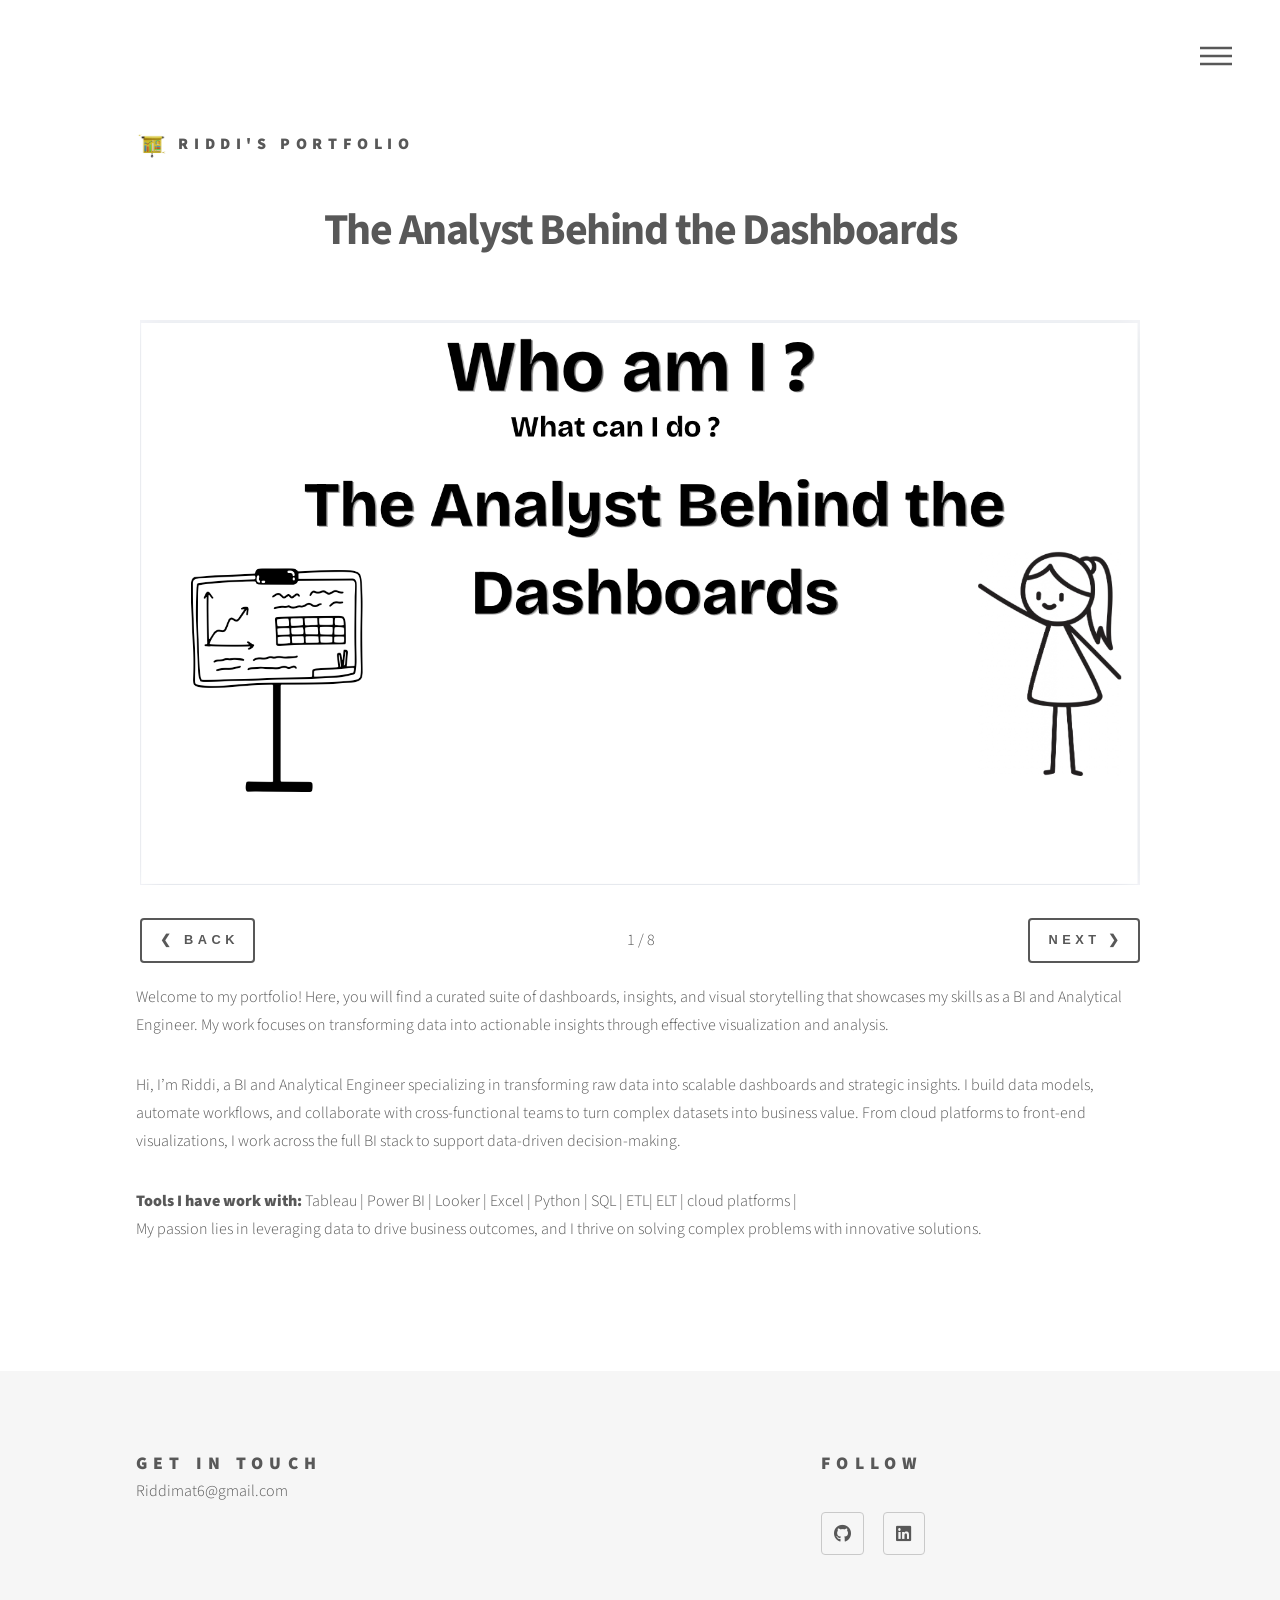
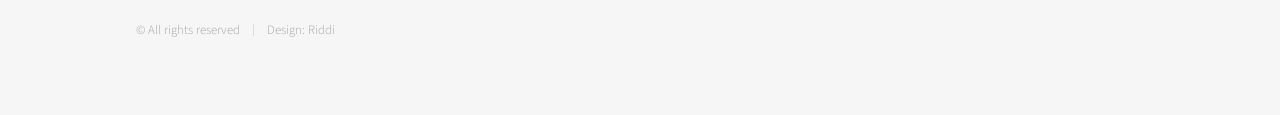
<file: index.html>
<!DOCTYPE HTML>
<!--
Introduction page for Riddi's Portfolio
-->
<html>
	<head>
		<title>Riddi's BI and Analytical Engineering POrtfoilio</title>
		<meta charset="utf-8" />
		<meta name="viewport" content="width=device-width, initial-scale=1, user-scalable=no" />
		<link rel="stylesheet" href="assets/css/main.css" />
		<noscript><link rel="stylesheet" href="assets/css/noscript.css" /></noscript>
	</head>
	<body class="is-preload">
		<!-- Wrapper -->
			<div id="wrapper">

				<!-- Header -->
					<header id="header">
						<div class="inner">

							<!-- Logo -->
								<a href="generic.html" class="logo">
									<span class="symbol"><img src="images/Dashboard_logo.png" alt="" /></span><span class="title">Riddi's Portfolio</span>
								</a>

							<!-- Nav -->
								<nav>
									<ul>
										<li><a href="#menu">Menu</a></li>
									</ul>
								</nav>

						</div>
					</header>

				<!-- Menu -->
					<nav id="menu">
						<h2>Menu</h2>
						<ul>
							<li><a href="generic.html">Home</a></li>
					
							<li><a href="Education.html">Education</a></li>
						
						</ul>
					</nav>

				<!-- Main -->
					<div id="main">
						<div class="inner">
							<h1 class="center-heading">The Analyst Behind the Dashboards</h1>

							  <div class="image-slider">
            <img id="slideImage"
                 src="slide1.png"
                 alt="My portfolio slide 1">

             <div class="slider-buttons">
                <button onclick="changeSlide(-1)">&#10094; Back</button>
                <span id="slideCounter">1 / 8</span>
                <button onclick="changeSlide(1)">Next &#10095;</button>
            </div>
        </div>
							<!--<span class="image main"><img src="images/myphoto.jpeg" width="200" height="600" alt="resized image" /></span>-->
							<p>Welcome to my portfolio! Here, you will find a curated suite of dashboards, insights, and visual storytelling that showcases my skills as a BI 
								and Analytical Engineer.
								 My work focuses on transforming data into actionable insights through effective visualization and analysis.</p>
							<p> Hi, I’m Riddi, a BI and Analytical Engineer specializing in transforming raw data into scalable dashboards and strategic insights.
I build data models, automate workflows, and collaborate with cross-functional teams to turn complex datasets into business value. 
From cloud platforms to front-end visualizations, I work across the full BI stack to support data-driven decision-making. </p>	
<b>Tools I have work with:</b>
Tableau | Power BI | Looker | Excel | Python | SQL | ETL| ELT | cloud platforms  | 
							<p>My passion lies in leveraging data to drive business outcomes, and I thrive on solving complex problems with innovative solutions. 

							</div>
					</div>

				<!-- Footer -->
					<footer id="footer">
						<div class="inner">
							<section>
								<h2>Get in touch</h2>
								
								Riddimat6@gmail.com
							</section>
							<section>
								<h2>Follow</h2>
								<ul class="icons">
									<!-- <li><a href="#" class="icon brands style2 fa-twitter"><span class="label">Twitter</span></a></li>-->
									<!--<li><a href="#" class="icon brands style2 fa-facebook-f"><span class="label">Facebook</span></a></li>-->
									<!--<li><a href="#" class="icon brands style2 fa-instagram"><span class="label">Instagram</span></a></li>-->
									<!--<li><a href="#" class="icon brands style2 fa-dribbble"><span class="label">Dribbble</span></a></li>-->
									<li><a href="https://github.com/riddhims" class="icon brands style2 fa-github"><span class="label">GitHub</span></a></li>
									<li><a href="https://www.linkedin.com/in/riddima-t6" class="icon brands style2 fa-linkedin"><span class="label">Linkedin</span></a></li>
									<!--<li><a href="#" class="icon solid style2 fa-envelope"><span class="label">Email</span></a></li>-->
									<!--<li><a href="www.youtube.com/@Theanalystbehindthedashboards
" class="icon solid style2 fa-youtube"><span class="label">youtube</span></a></li>-->
								
								</ul>
							</section>
							<ul class="copyright">
								<li>&copy;  All rights reserved</li><li>Design: Riddi</li>
							</ul>
						</div>
					</footer>

			</div>
<!-- Add JavaScript here, before </body> -->
<script>
			const images = [
    "slide1.png",
    "slide2.png",
    "slide3.png",
    "slide4.png",
    "slide5.png",
    "slide6.png",
    "slide7.png",
    "slide8.png",
    
];

let currentSlide = 0;

function changeSlide(direction) {
    currentSlide =
        (currentSlide + direction + images.length)
        % images.length;

    document.getElementById("slideImage").src =
        images[currentSlide];

    document.getElementById("slideCounter").textContent =
        (currentSlide + 1) + " / " + images.length;
}
</script>

		<!-- Scripts -->
			<script src="assets/js/jquery.min.js"></script>
			<script src="assets/js/browser.min.js"></script>
			<script src="assets/js/breakpoints.min.js"></script>
			<script src="assets/js/util.js"></script>
			<script src="assets/js/main.js"></script>

	</body>
</html>
</file>
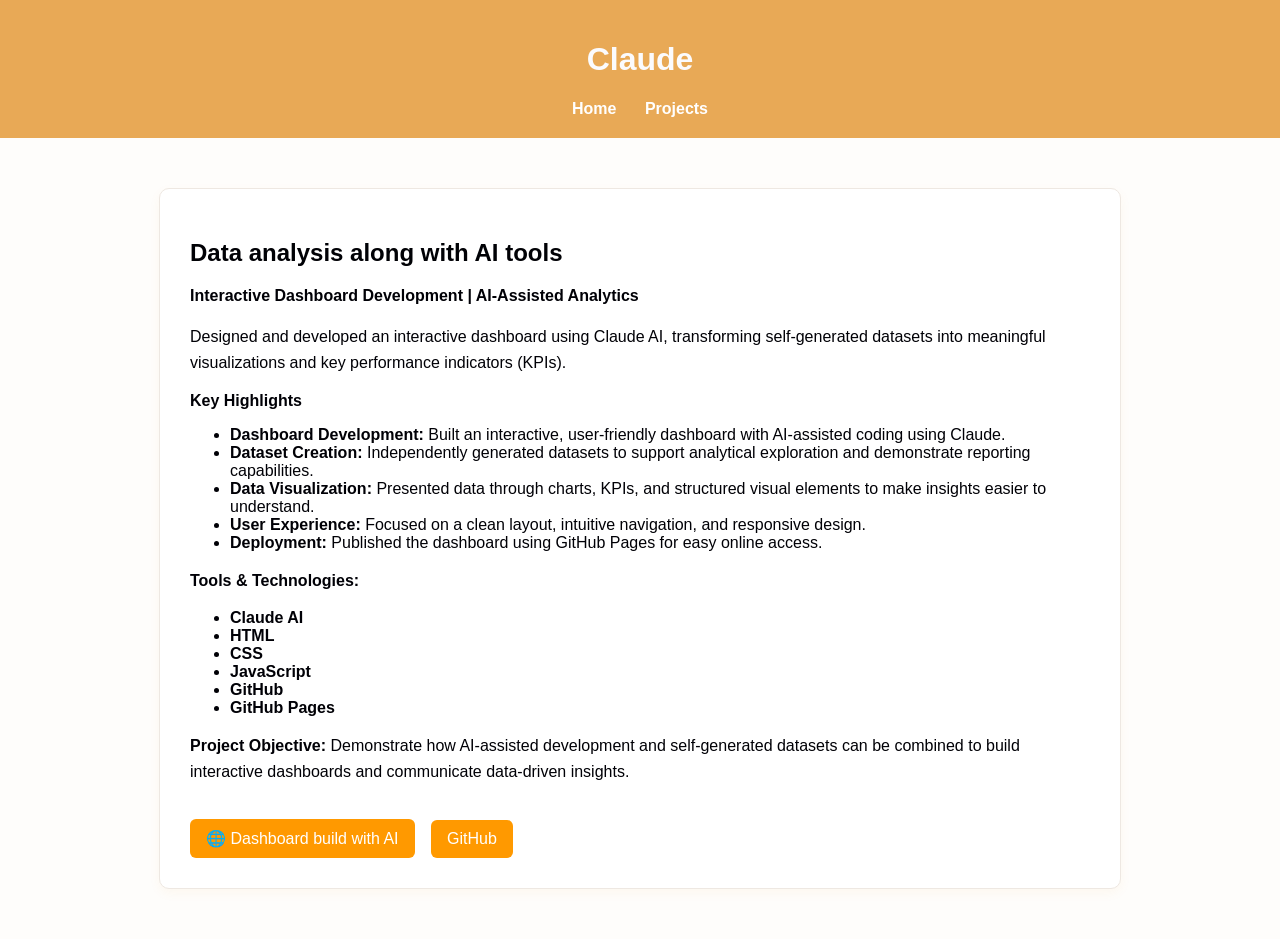
<file: Claude.html>
<!DOCTYPE html>
<html lang="en">
<head>
  <meta charset="UTF-8" />
  <meta name="viewport" content="width=device-width, initial-scale=1.0"/>
  <title>AWS | My Portfolio</title>
  <style>
    body {
      font-family: 'Segoe UI', sans-serif;
      margin: 0;
      background-color: #fefdfb;
      color: #000006;
    }

    header {
      background-color: #e69f42e2; /* AWS Dark Gray */
      padding: 20px;
      color: rgb(251, 251, 253);
      text-align: center;
    }

    nav a {
      color: white;
      margin: 0 12px;
      text-decoration: none;
      font-weight: bold;
    }

    .content {
      max-width: 900px;
      margin: 50px auto;
      padding: 30px;
      background-color: white;
      border-radius: 10px;
      border: 1px solid #eee8e2;
      box-shadow: 0 4px 12px rgba(228, 140, 8, 0.05);
    }

    h2 {
      color: hsl(225, 100%, 1%); /* AWS Orange */
      margin-bottom: 10px;
    }

    p {
      line-height: 1.6;
    }

    .button-links {
      margin-top: 25px;
    }

    .button-links a {
      display: inline-block;
      margin: 10px 12px 0 0;
      padding: 10px 16px;
      background-color: #FF9900;
      color: white;
      text-decoration: none;
      border-radius: 6px;
      font-weight: 500;
      transition: background 0.2s ease;
    }

    .button-links a:hover {
      background-color: #d2ccc6;
    }
  </style>
</head>
<body>
<header>
    <h1>Claude</h1>
    <nav>
      <a href="index.html">Home</a>
      <a href="generic.html">Projects</a>
      <!-- <a href="education.html">Education</a>-->
             <!-- <a href="aws.html">AWS</a>-->
                        </nav>
  </header>

  <div class="content">
    <h2>Data analysis along with AI tools</h2>
    <p>
     <b>Interactive Dashboard Development | AI-Assisted Analytics</b> 

 <p>Designed and developed an interactive dashboard using Claude AI, transforming self-generated datasets into meaningful visualizations and key performance indicators (KPIs).</p></Designed>

<b>Key Highlights</b>
<ul>
  <li><b>Dashboard Development:</b> Built an interactive, user-friendly dashboard with AI-assisted coding using Claude.</li>
  <li><b>Dataset Creation:</b> Independently generated datasets to support analytical exploration and demonstrate reporting capabilities.</li>
  <li><b>Data Visualization:</b> Presented data through charts, KPIs, and structured visual elements to make insights easier to understand.</li>
  <li><b>User Experience:</b> Focused on a clean layout, intuitive navigation, and responsive design.</li>
  <li><b>Deployment:</b> Published the dashboard using GitHub Pages for easy online access.</li>
</ul>

<p><b>Tools & Technologies:
  <ul>
  <li>Claude AI</li>
  <li> HTML</li>
  <li>CSS</li>
  <li>JavaScript</li>
  <li>GitHub</li>
  <li>GitHub Pages</li>
</ul> </b></p>

<p><b>Project Objective:</b> Demonstrate how AI-assisted development and self-generated datasets can be combined to build interactive dashboards and communicate data-driven insights.</p>

    </p>

    <div class="button-links">
      <a href="https://riddhims.github.io/claude-jacobs-coffee-dashboard/" target="_blank">🌐  Dashboard build with AI</a>
      <a href="https://github.com/riddhims/claude-jacobs-coffee-dashboard" target="_blank"><i class="fab fa-github" aria-hidden="true"></i> GitHub</a>
  
    </div>
  </div>

</body>
</html>
</file>
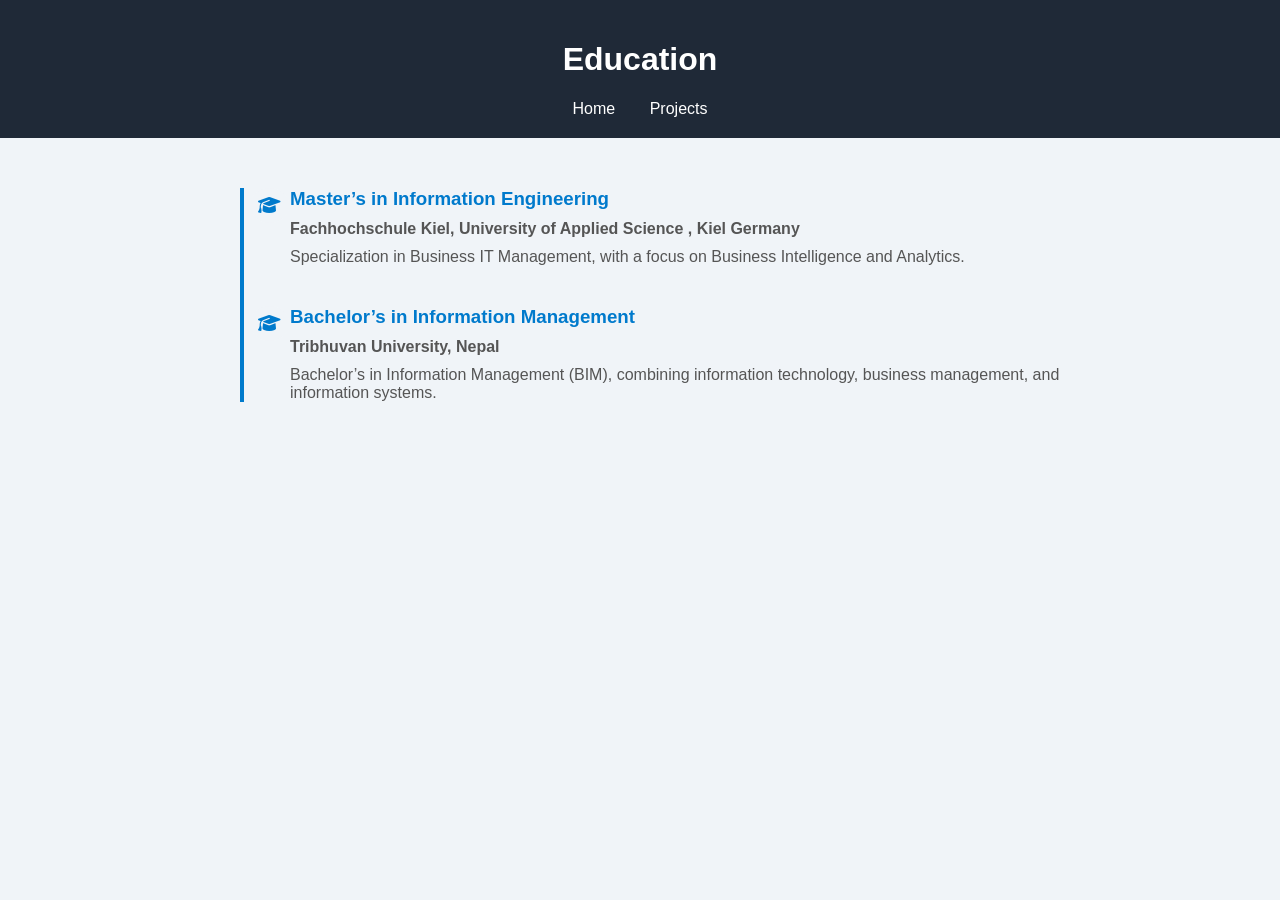
<file: Education.html>
<!DOCTYPE html>
<html lang="en">
<head>
  <meta charset="UTF-8" />
  <meta name="viewport" content="width=device-width, initial-scale=1.0"/>
  <title>Education | My Portfolio</title>
  <link rel="stylesheet" href="https://cdnjs.cloudflare.com/ajax/libs/font-awesome/6.4.0/css/all.min.css">
  <style>
    body {
      font-family: "Segoe UI", sans-serif;
      background-color: #f0f4f8;
      margin: 0;
      padding: 0;
    }

    header {
      background-color: #1f2937;
      color: white;
      padding: 20px;
      text-align: center;
    }

    nav a {
      color: white;
      margin: 0 15px;
      text-decoration: none;
    }

    .timeline {
      max-width: 800px;
      margin: 50px auto;
      position: relative;
      padding-left: 40px;
    }

    .timeline::before {
      content: "";
      position: absolute;
      left: 20px;
      top: 0;
      bottom: 0;
      width: 4px;
      background: #007acc;
    }

    .timeline-item {
      position: relative;
      margin-bottom: 40px;
      padding-left: 30px;
    }

    .timeline-item::before {
      content: "\f19d";
      font-family: "Font Awesome 6 Free";
      font-weight: 900;
      position: absolute;
      left: -10px;
      top: 0;
      font-size: 18px;
      color: #007acc;
      background: #f0f4f8;
      padding: 8px;
      border-radius: 50%;
    }

    .timeline-item h3 {
      margin: 0;
      color: #007acc;
    }

    .timeline-item p {
      margin: 10px 0 0 0;
      color: #555;
    }
  </style>
</head>
<body>

  <header>
    <h1>Education</h1>
    <nav>
      <a href="index.html">Home</a>
      <a href="generic.html">Projects</a>
  

    </nav>
  </header>

  <div class="timeline">
    <div class="timeline-item">
      <h3>Master’s in Information Engineering </h3>
      <p><strong>Fachhochschule Kiel, University of Applied Science , Kiel Germany</strong></p>
      <!--<<p>September 2016 – April 2021</p>-->
      <p>Specialization in Business IT Management, with a focus on Business Intelligence and Analytics.</p>
    </div>

    <div class="timeline-item">
      <h3>Bachelor’s in Information Management</h3>
      <p><strong>Tribhuvan University, Nepal</strong></p>
      <!-- <p>September 2010 – September 2015</p> -->
      <p>Bachelor’s in Information Management (BIM), combining information technology, business management, and information systems.



  <!--<div class="timeline-item">
      <h3>Certification: Google Business Intelligence Data Analytics Specialisation</h3>
      <p><strong>Coursera</strong></p>
      <p>2025</p>
      <p>Hands-on projects using SQL, Tableau, and R for data-driven decision making.</p>
    </div>
  </div>

  <div class="timeline-item">
      <h3>Certification: McKinsey Forward Program</h3>
      <p><strong>McKinsey</strong></p>
      <p>2024</p>
      <p>I enhanced my workplace and leadership skills through McKinsey’s Forward Program, 
        where I gained hands-on experience in structured problem-solving, communication, and digital collaboration.</p>
    </div>
  </div>-->

</body>
</html>
</file>
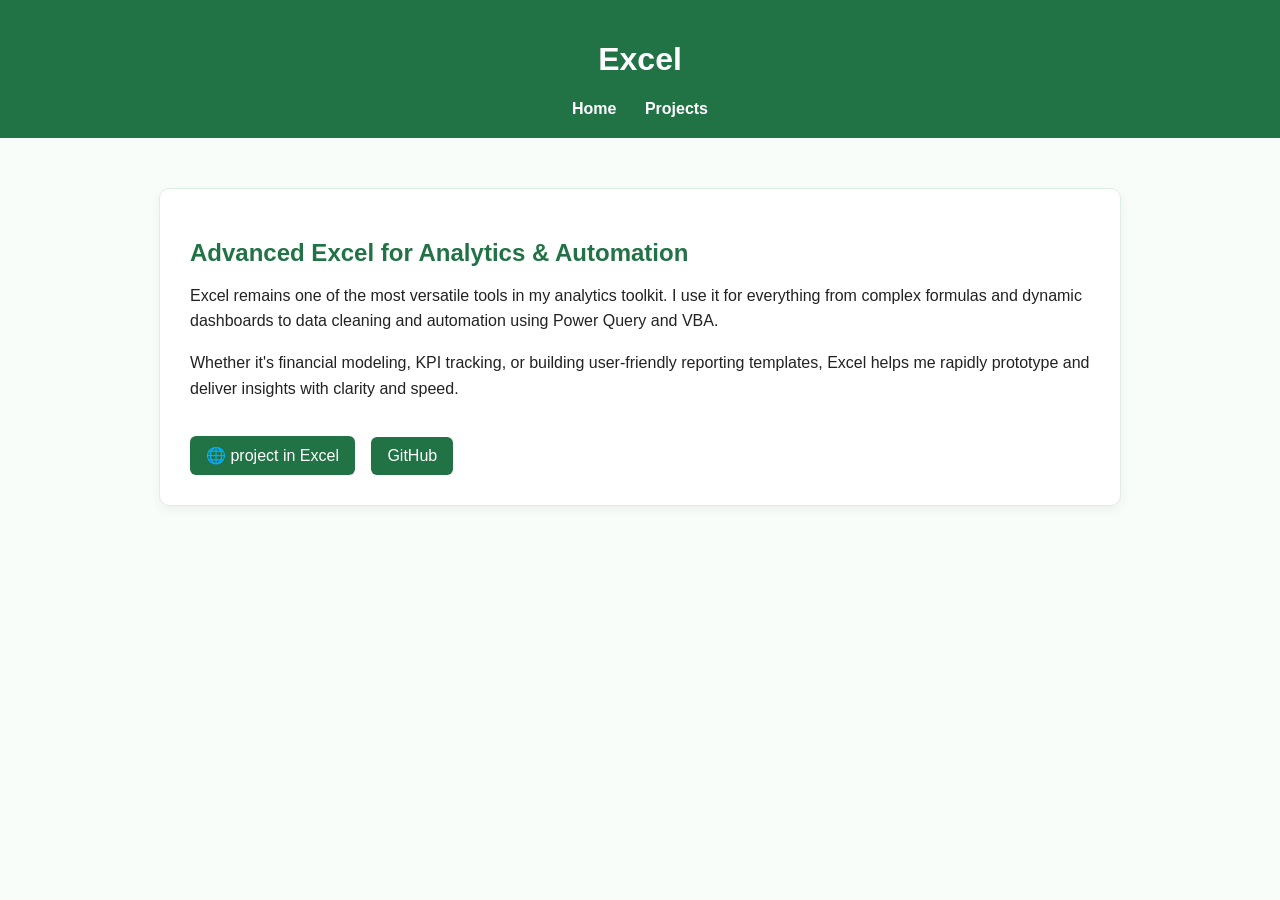
<file: Excel.html>
<!DOCTYPE html>
<html lang="en">
<head>
  <meta charset="UTF-8" />
  <meta name="viewport" content="width=device-width, initial-scale=1.0"/>
  <title>Excel | My Portfolio</title>
  <style>
    body {
      font-family: 'Segoe UI', sans-serif;
      margin: 0;
      background-color: #f9fdf9;
      color: #222;
    }

    header {
      background-color: #217346;
      padding: 20px;
      color: white;
      text-align: center;
    }

    nav a {
      color: white;
      margin: 0 12px;
      text-decoration: none;
      font-weight: bold;
    }

    .content {
      max-width: 900px;
      margin: 50px auto;
      padding: 30px;
      background-color: white;
      border-radius: 10px;
      border: 1px solid #dfeee3;
      box-shadow: 0 4px 12px rgba(0,0,0,0.05);
    }

    h2 {
      color: #217346;
      margin-bottom: 10px;
    }

    p {
      line-height: 1.6;
    }

    .button-links {
      margin-top: 25px;
    }

    .button-links a {
      display: inline-block;
      margin: 10px 12px 0 0;
      padding: 10px 16px;
      background-color: #217346;
      color: white;
      text-decoration: none;
      border-radius: 6px;
      font-weight: 500;
      transition: background 0.2s ease;
    }

    .button-links a:hover {
      background-color: #195d38;
    }
  </style>
</head>
<body>

   <header>
   <h1>Excel</h1>
   <nav>
     <a href="index.html">Home</a>
     <a href="generic.html">Projects</a>
    <!-- <a href="education.html">Education</a>-->
     <!-- <a href="excel.html">Excel</a>-->
   </nav>
 </header>


 <div class="content">
   <h2>Advanced Excel for Analytics & Automation</h2>
   <p>
     Excel remains one of the most versatile tools in my analytics toolkit. I use it for everything from complex formulas and dynamic dashboards to data cleaning and automation using Power Query and VBA.
   </p>
   <p>
     Whether it's financial modeling, KPI tracking, or building user-friendly reporting templates, Excel helps me rapidly prototype and deliver insights with clarity and speed.
   </p>


   <div class="button-links">
      <a href="https://docs.google.com/spreadsheets/d/e/2PACX-1vR_P1Nh4yWU0SBHd2EJmDvQT9AMYqcrbuOWO3ew5DpYk5PUgEhUuqOEvHwEkkt9LQ/pubhtml?gid=1395060122&single=true" target="_blank"> 🌐 project in Excel</a>
     <a href="https://github.com/riddhims/ESG_Sustainability_Dashboard" target="_blank"><i class="fab fa-github" aria-hidden="true"></i> GitHub</a>
   
  
   
    <!-- <a href="https://docs.google.com/presentation/d/YOUR_PRESENTATION_ID" target="_blank">📄 Excel Use Case Slides</a>-->
   </div>
 </div>


</body>


</body>
</html>
</file>
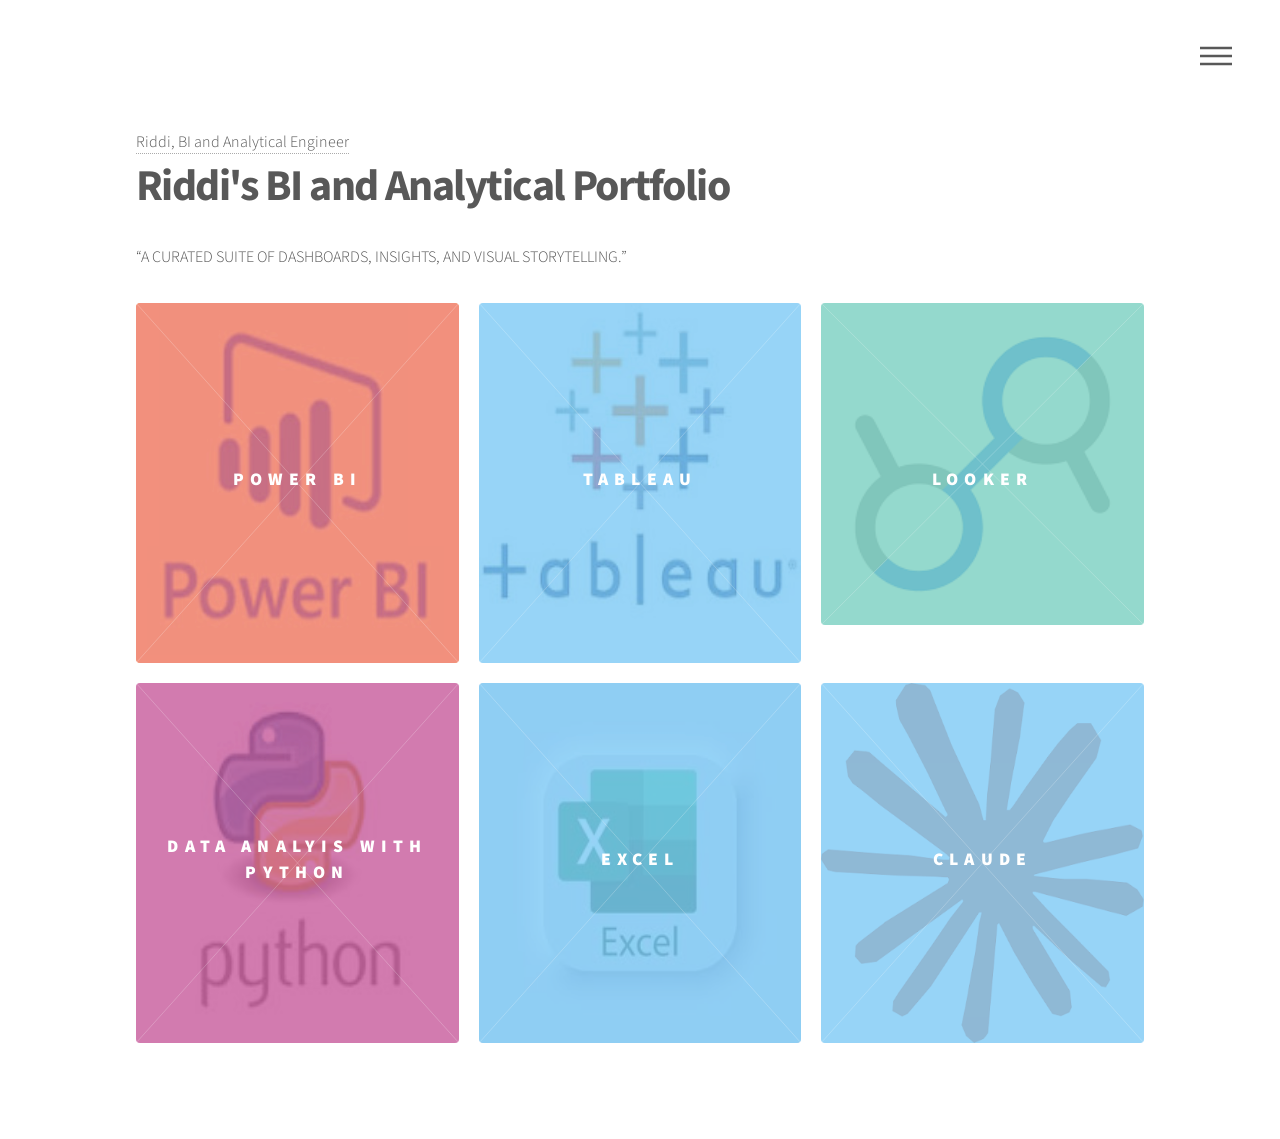
<file: generic.html>
<!DOCTYPE HTML>

<html>
	<head>
		<title>Riddi BI and Analytical Engineer</title>
		<meta charset="utf-8" />
		<meta name="viewport" content="width=device-width, initial-scale=1, user-scalable=no" />
		<link rel="stylesheet" href="assets/css/main.css" />
		<noscript><link rel="stylesheet" href="assets/css/noscript.css" /></noscript>
	</head>
	<body class="is-preload">
		<!-- Wrapper -->
			<div id="wrapper">

				<!-- Header -->
					<header id="header">
						<div class="inner">

							<!-- Logo -->
								<a href="index.html" class="">
									<span class="symbol"><img " alt=""height="" width=""/></span><span class="title">Riddi, BI and Analytical Engineer</span>
								</a>
							<!-- Nav -->
							 


								<nav>
									<ul>
										<li><a href="#menu">Menu</a></li>
									</ul>
								</nav>

						</div>
					</header>

				<!-- Menu -->
					<nav id="menu">
						<h2>Menu</h2>
						<ul>
							<li><a href="index.html">Home</a></li>
							
							<li><a href="Education.html">Education</a></li>
							
						</ul>
					</nav>

				<!-- Main -->
					<div id="main">
						<div class="inner">
							<header>
								<h1>Riddi's BI and Analytical Portfolio <a href="http://html5up.net"></a></h1>
								<!-- Don't change the link, the layout gets messed-->

								<p>“A CURATED SUITE OF DASHBOARDS, INSIGHTS, AND VISUAL STORYTELLING.”</p>
							</header>
							<!--  BUTTTON LINING TOWARDY THE RIGHT  WERE DATA PIPELINE PROJECT ARE 
    <a href="data-pipeline.html" class="button">
        View Data Pipeline Project →
    </a>
</div>-->
<!-- ONLY NI PROJECT ARE LISTED HERE  -->
							<!--POWER BI-->
							<section class="tiles">
								<article class="style1">
									<span class="image">
										<img src="images/Power BI.jpeg" alt="" width="" height="360"/>
									</span>
									<a href="PowerBI.html">
										<h2>POWER BI</h2>
										<div class="content">
											<p>"Leveraged Power BI to transform complex data into interactive dashboards and actionable business insights."</p>
										</div>
									</a>
								</article>
								
								<!--TABLEAU -->
								<article class="style2">
									<span class="image">
										<img src="images/tableau logo.jpeg" alt="" width="" height="360"/>
									</span>
									<a href="Tableau.html">
										<h2>TABLEAU</h2>
										<div class="content">
											<p>"Utilized Tableau to design visually compelling dashboards that uncover trends and drive data-informed decisions."</p>
										</div>
									</a>
								</article>

								<!-- DATA STUDIO -->
								<article class="style3">
									<span class="image">
										<img src="images/Data_studio.png" alt="" width="" height=""360">
									</span>
									<a href="Looker.html">
										<h2>LOOKER</h2>
										<div class="content">
											<p>"Built scalable data models and dynamic visualizations in Looker to support real-time business intelligence."</p>
										</div>
									</a>

								<!-- PYTHON -->
								</article>
								<article class="style4">
									<span class="image">
										<img src="images/python.jpeg" alt="" width="" height="360">
									</span>
									<a href="Python.html">
										<h2>Data analyis with Python</h2>
										<div class="content">
											<p> "Developed data pipelines and performed statistical analysis using Python libraries like Pandas, NumPy, and Matplotlib."</p>
										</div>
									</a>

								</article>


								<!-- EXCEL -->
								</article>
								<article class="style2">
									<span class="image">
										<img src="images/excel.jpeg"alt=""width="" height="360"/>
									</span>
									<a href="Excel.html">
										<h2>Excel</h2>
										<div class="content">
											<p>"Applied advanced Excel functions, pivot tables, and Power Query to clean, analyze, and visualize datasets."</p>
										</div>
									</a>
									</article>


										<!--CLAUDE -->
								<article class="style2">
									<span class="image">
										<img src="images/claude.png" alt="" width="" height="360"/>
									</span>
									<a href="Claude.html">
										<h2>Claude</h2>
										<div class="content">
											<p>"Data analysis with AI tools "</p>
										</div>
											</article>

							
							


		<!-- Scripts -->
			<script src="assets/js/jquery.min.js"></script>
			<script src="assets/js/browser.min.js"></script>
			<script src="assets/js/breakpoints.min.js"></script>
			<script src="assets/js/util.js"></script>
			<script src="assets/js/main.js"></script>

	</body>
</html>
</file>
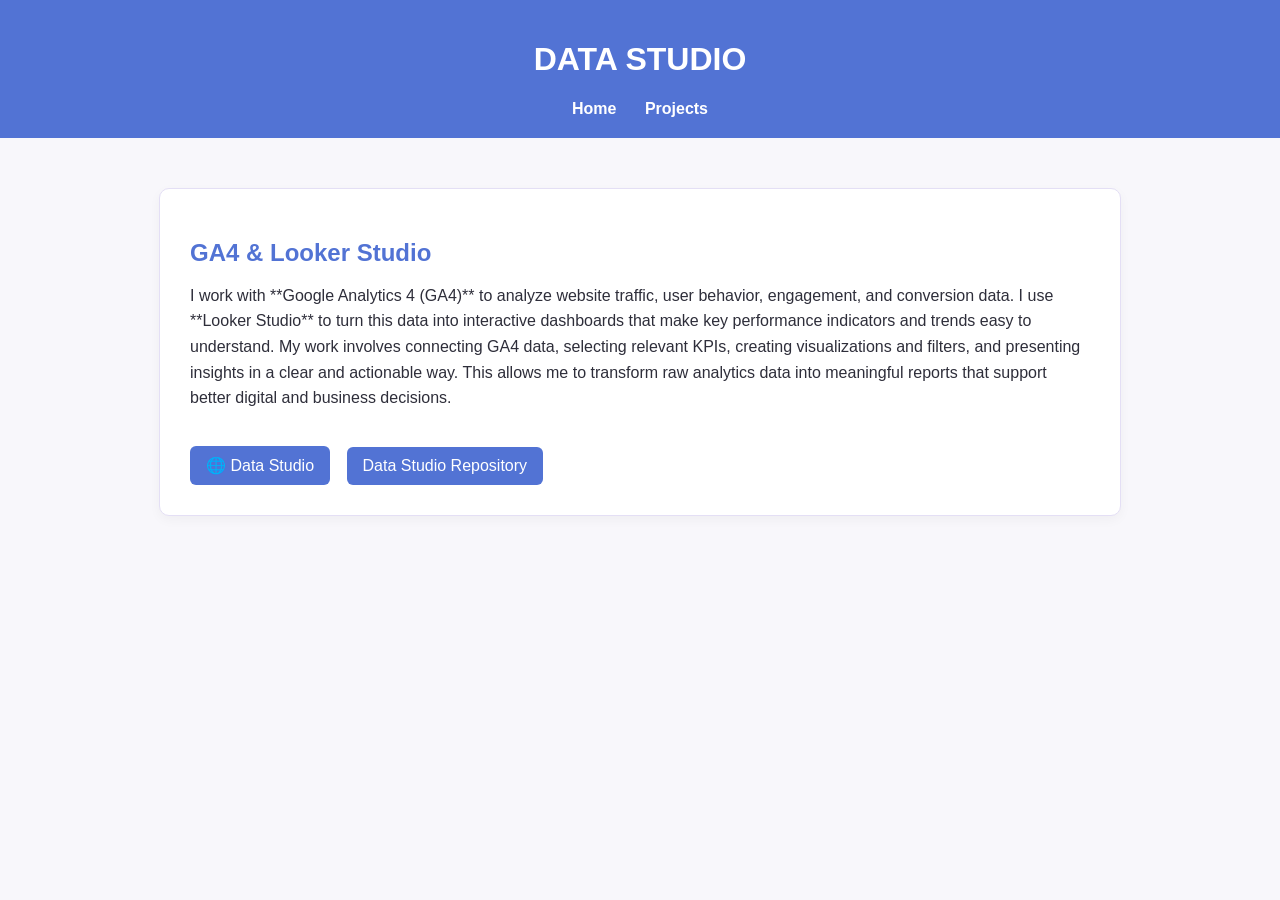
<file: Looker.html>
<!DOCTYPE html>
<html lang="en">
<head>
  <meta charset="UTF-8" />
  <meta name="viewport" content="width=device-width, initial-scale=1.0"/>
  <title>Looker | My Portfolio</title>
  <style>
    body {
      font-family: 'Segoe UI', sans-serif;
      margin: 0;
      background-color: #f8f7fb;
      color: #2e2e3a;
    }

    header {
      background-color: #5273d4; /* Deep purple (Looker branding) */
      padding: 20px;
      color: white;
      text-align: center;
    }

    nav a {
      color: white;
      margin: 0 12px;
      text-decoration: none;
      font-weight: bold;
    }

    .content {
      max-width: 900px;
      margin: 50px auto;
      padding: 30px;
      background-color: white;
      border-radius: 10px;
      border: 1px solid #e4dff5;
      box-shadow: 0 4px 12px rgba(0, 0, 0, 0.04);
    }

    h2 {
      color: #5273d4;
      margin-bottom: 10px;
    }

    p {
      line-height: 1.6;
    }

    .button-links {
      margin-top: 25px;
    }

    .button-links a {
      display: inline-block;
      margin: 10px 12px 0 0;
      padding: 10px 16px;
      background-color: #5273d4;
      color: white;
      text-decoration: none;
      border-radius: 6px;
      font-weight: 500;
      transition: background 0.2s ease;
    }

    .button-links a:hover {
      background-color: ##5273d4;
    }
  </style>
</head>
<body>

<header>
   <h1>DATA STUDIO</h1>
   <nav>
     <a href="index.html">Home</a>
     <a href="generic.html">Projects</a>
     <!-- <a href="education.html">Education</a>-->
            <!-- <a href="aws.html">AWS</a>-->
                       </nav>
 </header>


 <div class="content">
   <h2>GA4 & Looker Studio</h2>
   <p>


I work with **Google Analytics 4 (GA4)** to analyze website traffic, user behavior, engagement, and conversion data. I use **Looker Studio** to turn this data into interactive dashboards that make key performance indicators and trends easy to understand.


My work involves connecting GA4 data, selecting relevant KPIs, creating visualizations and filters, and presenting insights in a clear and actionable way. This allows me to transform raw analytics data into meaningful reports that support better digital and business decisions.


   </p>
   <p>
   </p>


   <div class="button-links">
     <a href="https://datastudio.google.com/reporting/2b3f91d2-7445-4330-8ff0-9874ee460388">🌐 Data Studio</a>
     <a href="https://github.com/riddhims/E-commerce-Performance-Conversion-Funnel-Analysis" target="_blank"><i class="fab fa-github" aria-hidden="true"></i> Data Studio Repository</a>
    <!-- <a href="" target="_blank">📄 </a>-->
   </div>
 </div>


</body>
</html>
</file>
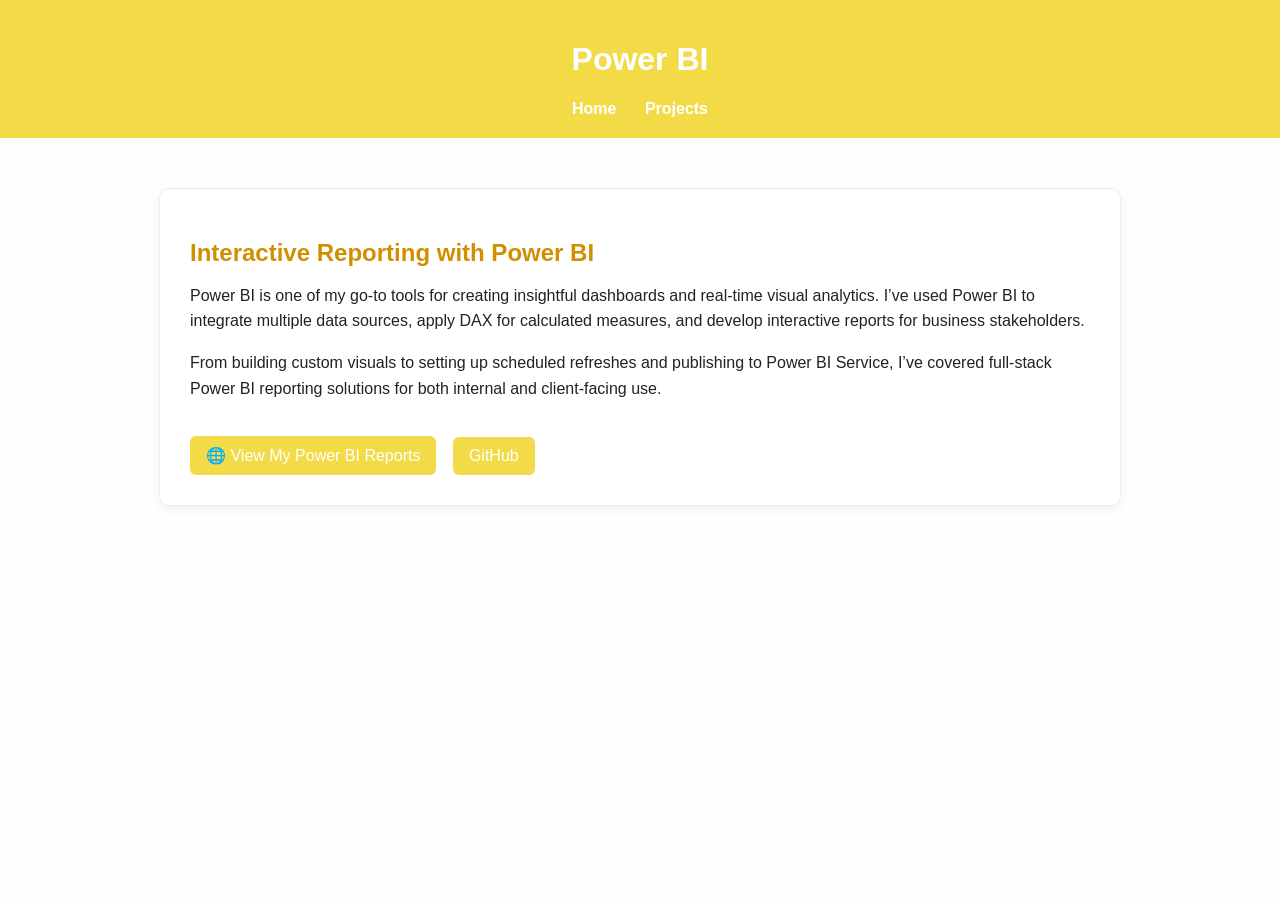
<file: PowerBI.html>
<!DOCTYPE html>
<html lang="en">
<head>
  <meta charset="UTF-8" />
  <meta name="viewport" content="width=device-width, initial-scale=1.0"/>
  <title>Power BI | My Portfolio</title>
  <style>
    body {
      font-family: 'Segoe UI', sans-serif;
      margin: 0;
      background-color: #fefefe;
      color: #222;
    }

    header {
      background-color: #f2db47;
      padding: 20px;
      color: white;
      text-align: center;
    }

    nav a {
      color: white;
      margin: 0 12px;
      text-decoration: none;
      font-weight: bold;
    }

    .content {
      max-width: 900px;
      margin: 50px auto;
      padding: 30px;
      background-color: #fff;
      border-radius: 10px;
      border: 1px solid #eee;
      box-shadow: 0 4px 10px rgba(0,0,0,0.05);
    }

    h2 {
      color: #d18f00;
      margin-bottom: 10px;
    }

    p {
      line-height: 1.6;
    }

    .button-links {
      margin-top: 25px;
    }

    .button-links a {
      display: inline-block;
      margin: 10px 12px 0 0;
      padding: 10px 16px;
      background-color: #f2db47;
      color: white;
      text-decoration: none;
      border-radius: 6px;
      font-weight: 500;
      transition: background 0.2s ease;
    }

    .button-links a:hover {
      background-color: #cc8e00;
    }
  </style>
</head>
<body>

  <header>
   <h1>Power BI</h1>
   <nav>
     <a href="Index.html">Home</a>
     <a href="generic.html">Projects</a>
     <!--<a href="education.html">Education</a>-->
     <!--<a href="powerbi.html">Power BI</a>-->
   </nav>
 </header>


 <div class="content">
   <h2>Interactive Reporting with Power BI</h2>
   <p>
     Power BI is one of my go-to tools for creating insightful dashboards and real-time visual analytics. I’ve used Power BI to integrate multiple data sources, apply DAX for calculated measures, and develop interactive reports for business stakeholders.
   </p>
   <p>
     From building custom visuals to setting up scheduled refreshes and publishing to Power BI Service, I’ve covered full-stack Power BI reporting solutions for both internal and client-facing use.
   </p>


   <div class="button-links">
     <a href="https://app.powerbi.com/groups/me/reports" target="_blank">🌐 View My Power BI Reports</a>
      <a href="https://github.com/riddhims/Power-BI" target="_blank"><i class="fab fa-github" aria-hidden="true"></i> GitHub</a>
      <!--<a href="" target="_blank">📄 </a>-->
   </div>
 </div>







</body>
</html>
</file>
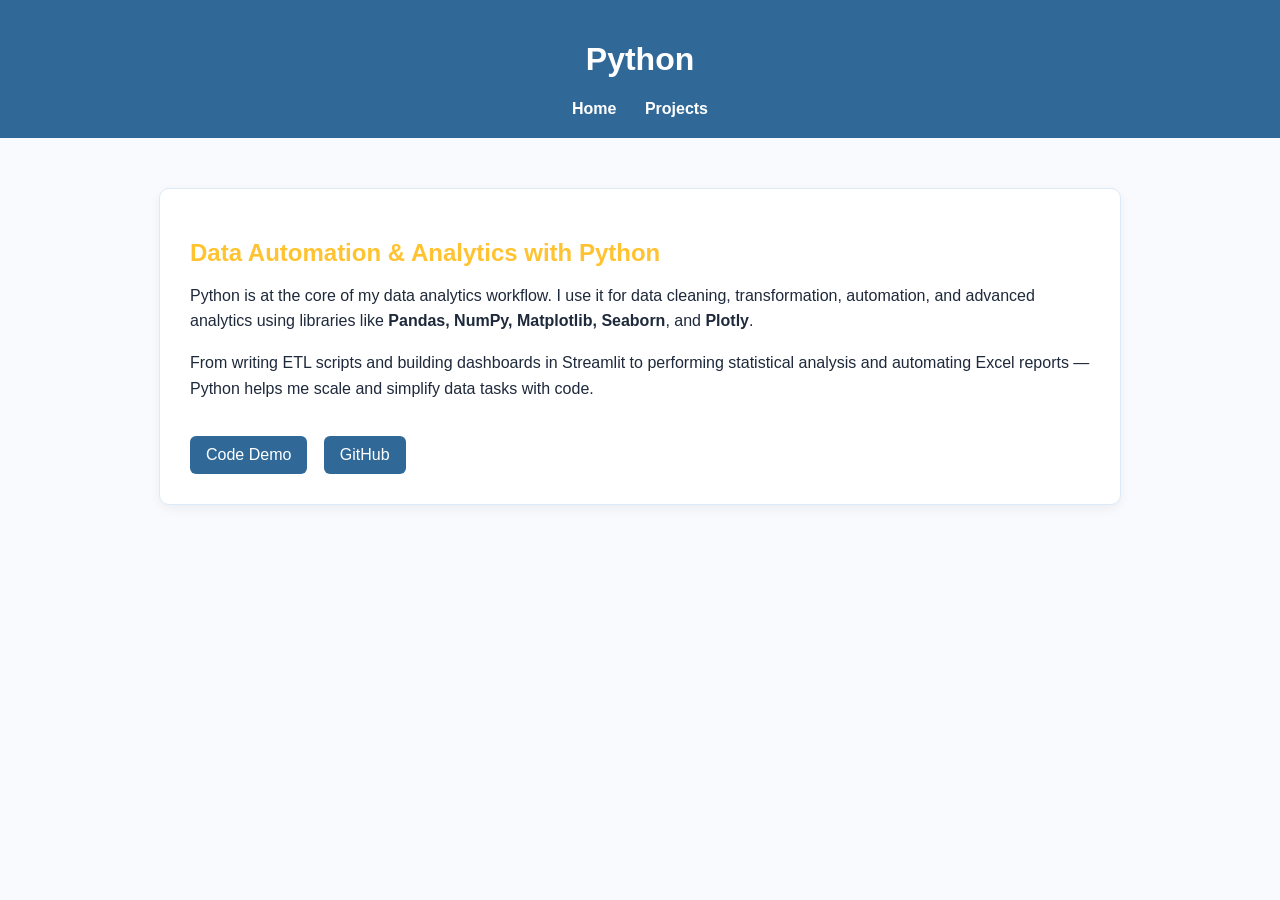
<file: Python.html>
<!DOCTYPE html>
<html lang="en">
<head>
  <meta charset="UTF-8" />
  <meta name="viewport" content="width=device-width, initial-scale=1.0"/>
  <title>Python | My Portfolio</title>
  <style>
    body {
      font-family: 'Segoe UI', sans-serif;
      margin: 0;
      background-color: #f8fafd;
      color: #1e293b;
    }

    header {
      background-color: #306998; /* Python Blue */
      padding: 20px;
      color: white;
      text-align: center;
    }

    nav a {
      color: white;
      margin: 0 12px;
      text-decoration: none;
      font-weight: bold;
    }

    .content {
      max-width: 900px;
      margin: 50px auto;
      padding: 30px;
      background-color: white;
      border-radius: 10px;
      border: 1px solid #dceaf7;
      box-shadow: 0 4px 12px rgba(0,0,0,0.05);
    }

    h2 {
      color: #ffc331; /* Python Yellow */
      margin-bottom: 10px;
    }

    p {
      line-height: 1.6;
    }

    .button-links {
      margin-top: 25px;
    }

    .button-links a {
      display: inline-block;
      margin: 10px 12px 0 0;
      padding: 10px 16px;
      background-color: #306998;
      color: white;
      text-decoration: none;
      border-radius: 6px;
      font-weight: 500;
      transition: background 0.2s ease;
    }

    .button-links a:hover {
      background-color: #072dc7;
    }
  </style>
</head>
<body>

  <header>
   <h1>Python</h1>
   <nav>
     <a href="index.html">Home</a>
     <a href="generic.html">Projects</a>
     <!--<a href="education.html">Education</a>-->
     <!--<a href="python.html">Python</a>-->
   </nav>
 </header>


 <div class="content">
   <h2>Data Automation & Analytics with Python</h2>
   <p>
     Python is at the core of my data analytics workflow. I use it for data cleaning, transformation, automation, and advanced analytics using libraries like <strong>Pandas, NumPy, Matplotlib, Seaborn</strong>, and <strong>Plotly</strong>.
   </p>
   <p>
     From writing ETL scripts and building dashboards in Streamlit to performing statistical analysis and automating Excel reports — Python helps me scale and simplify data tasks with code.
   </p>


   <div class="button-links">
   
     <a href="https://github.com/riddhims/sentiment-analysis-german-automotive" target="_blank">Code Demo</a>
      <a href="https://github.com/riddhims/sentiment-analysis-german-automotive" target="_blank"><i class="fab fa-github" aria-hidden="true"></i> GitHub</a>
     <!--<a href="" target="_blank">📄 </a>-->
   </div>
 </div>


</body>
</html>
</file>
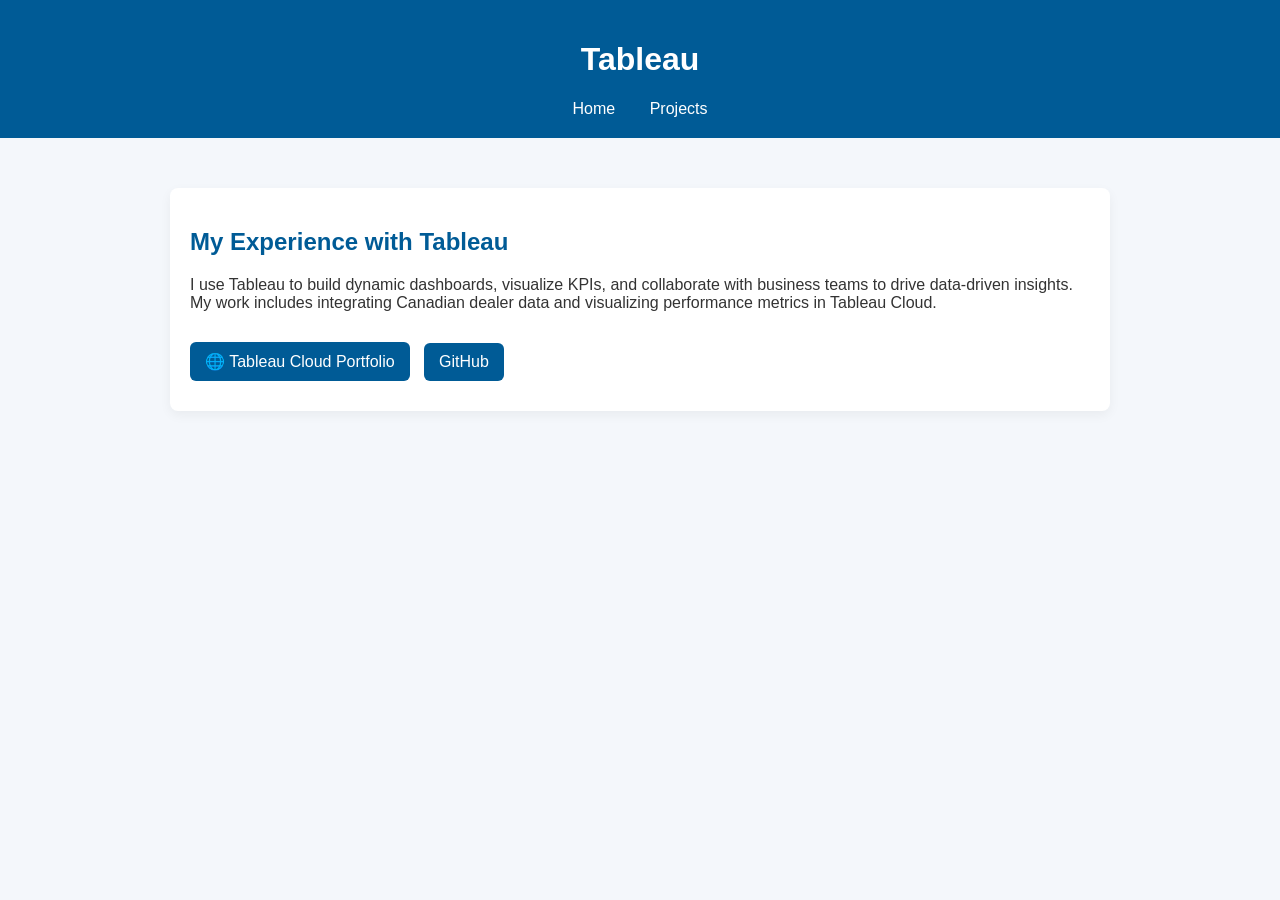
<file: Tableau.html>
<!DOCTYPE html>
<html lang="en">
<head>
  <meta charset="UTF-8" />
  <meta name="viewport" content="width=device-width, initial-scale=1.0"/>
  <title>Tableau | My Portfolio</title>
  <style>
    body {
      font-family: 'Segoe UI', sans-serif;
      margin: 0;
      background-color: #f4f7fb;
      color: #333;
    }

    header {
      background-color: #005b96;
      padding: 20px;
      color: white;
      text-align: center;
    }

    nav a {
      color: white;
      margin: 0 15px;
      text-decoration: none;
    }

    .container {
      max-width: 900px;
      margin: 50px auto;
      padding: 20px;
      background-color: white;
      border-radius: 8px;
      box-shadow: 0 4px 12px rgba(0,0,0,0.05);
    }

    h2 {
      color: #005b96;
    }

    .resource-links {
      margin-top: 20px;
    }

    .resource-links a {
      display: inline-block;
      margin: 10px 10px 10px 0;
      padding: 10px 15px;
      background-color: #005b96;
      color: white;
      text-decoration: none;
      border-radius: 6px;
      transition: background-color 0.2s ease;
    }

    .resource-links a:hover {
      background-color: #005b96;
    }
  </style>
</head>
<body>

  <header>
    <h1>Tableau</h1>
    <nav>
      <a href="index.html">Home</a>
      <a href="generic.html">Projects</a>
     <!-- <a href="education.html">Education</a>--> 
      <!--<a href="tableau.html">Tableau</a>--> </nav>
  </header>

  <div class="container">
    <h2>My Experience with Tableau</h2>
    <p>
      I use Tableau to build dynamic dashboards, visualize KPIs, and collaborate with business teams to drive data-driven insights.
      My work includes integrating Canadian dealer data and visualizing performance metrics in Tableau Cloud.
    </p>

    <div class="resource-links">
      <a href="https://public.tableau.com/app/profile/riddima7707/vizzes" target="_blank">🌐 Tableau Cloud Portfolio</a>
      <a href="https://github.com/riddhims/an_executive-_dashboard/blob/main/Bread_management_DB.png"><i class="fab fa-github" aria-hidden="true"></i> GitHub</a>
      <!--<a href="" target="_blank">📄 </a>-->
    </div>
  </div>


</body>
</html>
</file>
<file: assets/css/noscript.css>
/*
	Phantom by HTML5 UP
	html5up.net | @ajlkn
	Free for personal and commercial use under the CCA 3.0 license (html5up.net/license)
*/

/* Tiles */

	body.is-preload .tiles article {
		-moz-transform: none;
		-webkit-transform: none;
		-ms-transform: none;
		transform: none;
		opacity: 1;
	}
</file>
<file: assets/css/main.css>
@import url(fontawesome-all.min.css);
@import url("https://fonts.googleapis.com/css?family=Source+Sans+Pro:300,700,900");

/*
	Phantom by HTML5 UP
	html5up.net | @ajlkn
	Free for personal and commercial use under the CCA 3.0 license (html5up.net/license)
*/

html, body, div, span, applet, object,
iframe, h1, h2, h3, h4, h5, h6, p, blockquote,
pre, a, abbr, acronym, address, big, cite,
code, del, dfn, em, img, ins, kbd, q, s, samp,
small, strike, strong, sub, sup, tt, var, b,
u, i, center, dl, dt, dd, ol, ul, li, fieldset,
form, label, legend, table, caption, tbody,
tfoot, thead, tr, th, td, article, aside,
canvas, details, embed, figure, figcaption,
footer, header, hgroup, menu, nav, output, ruby,
section, summary, time, mark, audio, video {
	margin: 0;
	padding: 0;
	border: 0;
	font-size: 100%;
	font: inherit;
	vertical-align: baseline;}

article, aside, details, figcaption, figure,
footer, header, hgroup, menu, nav, section {
	display: block;}

body {
	line-height: 1;
}

ol, ul {
	list-style: none;
}

blockquote, q {
	quotes: none;
}

	blockquote:before, blockquote:after, q:before, q:after {
		content: '';
		content: none;
	}

table {
	border-collapse: collapse;
	border-spacing: 0;
}

body {
	-webkit-text-size-adjust: none;
}

mark {
	background-color: transparent;
	color: inherit;
}

input::-moz-focus-inner {
	border: 0;
	padding: 0;
}

input, select, textarea {
	-moz-appearance: none;
	-webkit-appearance: none;
	-ms-appearance: none;
	appearance: none;
}

/* Basic */

	@-ms-viewport {
		width: device-width;
	}

	body {
		-ms-overflow-style: scrollbar;
	}

	@media screen and (max-width: 480px) {

		html, body {
			min-width: 320px;
		}

	}

	html {
		box-sizing: border-box;
	}

	*, *:before, *:after {
		box-sizing: inherit;
	}

	body {
		background: #ffffff;
	}

		body.is-preload *, body.is-preload *:before, body.is-preload *:after {
			-moz-animation: none !important;
			-webkit-animation: none !important;
			-ms-animation: none !important;
			animation: none !important;
			-moz-transition: none !important;
			-webkit-transition: none !important;
			-ms-transition: none !important;
			transition: none !important;
		}

/* Type */

	body, input, select, textarea {
		color: #585858;
		font-family: "Source Sans Pro", Helvetica, sans-serif;
		font-size: 16pt;
		font-weight: 300;
		line-height: 1.75;
	}

		@media screen and (max-width: 1680px) {

			body, input, select, textarea {
				font-size: 14pt;
			}

		}

		@media screen and (max-width: 1280px) {

			body, input, select, textarea {
				font-size: 12pt;
			}

		}

	a {
		-moz-transition: border-bottom-color 0.2s ease, color 0.2s ease;
		-webkit-transition: border-bottom-color 0.2s ease, color 0.2s ease;
		-ms-transition: border-bottom-color 0.2s ease, color 0.2s ease;
		transition: border-bottom-color 0.2s ease, color 0.2s ease;
		text-decoration: none;
		color: #585858;
		border-bottom: dotted 1px rgba(88, 88, 88, 0.5);
	}

		a:hover {
			border-bottom-color: transparent;
			color: #f2849e !important;
		}

	strong, b {
		font-weight: 900;
	}

	em, i {
		font-style: italic;
	}

	p {
		margin: 0 0 2em 0;
	}

	h1 {
		font-size: 2.75em;
		font-weight: 700;
		line-height: 1.3;
		margin: 0 0 1em 0;
		letter-spacing: -0.035em;
	}

		h1 a {
			color: inherit;
		}

		@media screen and (max-width: 736px) {

			h1 {
				font-size: 2em;
				margin: 0 0 1em 0;
			}

		}

		@media screen and (max-width: 360px) {

			h1 {
				font-size: 1.75em;
			}

		}

	h2, h3, h4, h5, h6 {
		font-weight: 900;
		line-height: 1.5;
		margin: 0 0 2em 0;
		text-transform: uppercase;
		letter-spacing: 0.35em;
	}

		h2 a, h3 a, h4 a, h5 a, h6 a {
			color: inherit;
		}

	h2 {
		font-size: 1.1em;
	}

	h3 {
		font-size: 1em;
	}

	h4 {
		font-size: 0.8em;
	}

	h5 {
		font-size: 0.8em;
	}

	h6 {
		font-size: 0.8em;
	}

	@media screen and (max-width: 980px) {

		h1 br, h2 br, h3 br, h4 br, h5 br, h6 br {
			display: none;
		}

	}

	@media screen and (max-width: 736px) {

		h2 {
			font-size: 1em;
		}

		h3 {
			font-size: 0.8em;
		}

	}

	sub {
		font-size: 0.8em;
		position: relative;
		top: 0.5em;
	}

	sup {
		font-size: 0.8em;
		position: relative;
		top: -0.5em;
	}

	blockquote {
		border-left: solid 4px #c9c9c9;
		font-style: italic;
		margin: 0 0 2em 0;
		padding: 0.5em 0 0.5em 2em;
	}

	code {
		background: rgba(144, 144, 144, 0.075);
		border-radius: 4px;
		border: solid 1px #c9c9c9;
		font-family: "Courier New", monospace;
		font-size: 0.9em;
		margin: 0 0.25em;
		padding: 0.25em 0.65em;
	}

	pre {
		-webkit-overflow-scrolling: touch;
		font-family: "Courier New", monospace;
		font-size: 0.9em;
		margin: 0 0 2em 0;
	}

		pre code {
			display: block;
			line-height: 1.75;
			padding: 1em 1.5em;
			overflow-x: auto;
		}

	hr {
		border: 0;
		border-bottom: solid 1px #c9c9c9;
		margin: 2em 0;
	}

		hr.major {
			margin: 3em 0;
		}

	.align-left {
		text-align: left;
	}

	.align-center {
		text-align: center;
	}

	.align-right {
		text-align: right;
	}

/* Row */

	.row {
		display: flex;
		flex-wrap: wrap;
		box-sizing: border-box;
		align-items: stretch;
	}

		.row > * {
			box-sizing: border-box;
		}

		.row.gtr-uniform > * > :last-child {
			margin-bottom: 0;
		}

		.row.aln-left {
			justify-content: flex-start;
		}

		.row.aln-center {
			justify-content: center;
		}

		.row.aln-right {
			justify-content: flex-end;
		}

		.row.aln-top {
			align-items: flex-start;
		}

		.row.aln-middle {
			align-items: center;
		}

		.row.aln-bottom {
			align-items: flex-end;
		}

		.row > .imp {
			order: -1;
		}

		.row > .col-1 {
			width: 8.33333%;
		}

		.row > .off-1 {
			margin-left: 8.33333%;
		}

		.row > .col-2 {
			width: 16.66667%;
		}

		.row > .off-2 {
			margin-left: 16.66667%;
		}

		.row > .col-3 {
			width: 25%;
		}

		.row > .off-3 {
			margin-left: 25%;
		}

		.row > .col-4 {
			width: 33.33333%;
		}

		.row > .off-4 {
			margin-left: 33.33333%;
		}

		.row > .col-5 {
			width: 41.66667%;
		}

		.row > .off-5 {
			margin-left: 41.66667%;
		}

		.row > .col-6 {
			width: 50%;
		}

		.row > .off-6 {
			margin-left: 50%;
		}

		.row > .col-7 {
			width: 58.33333%;
		}

		.row > .off-7 {
			margin-left: 58.33333%;
		}

		.row > .col-8 {
			width: 66.66667%;
		}

		.row > .off-8 {
			margin-left: 66.66667%;
		}

		.row > .col-9 {
			width: 75%;
		}

		.row > .off-9 {
			margin-left: 75%;
		}

		.row > .col-10 {
			width: 83.33333%;
		}

		.row > .off-10 {
			margin-left: 83.33333%;
		}

		.row > .col-11 {
			width: 91.66667%;
		}

		.row > .off-11 {
			margin-left: 91.66667%;
		}

		.row > .col-12 {
			width: 100%;
		}

		.row > .off-12 {
			margin-left: 100%;
		}

		.row.gtr-0 {
			margin-top: 0;
			margin-left: 0em;
		}

			.row.gtr-0 > * {
				padding: 0 0 0 0em;
			}

			.row.gtr-0.gtr-uniform {
				margin-top: 0em;
			}

				.row.gtr-0.gtr-uniform > * {
					padding-top: 0em;
				}

		.row.gtr-25 {
			margin-top: 0;
			margin-left: -0.5em;
		}

			.row.gtr-25 > * {
				padding: 0 0 0 0.5em;
			}

			.row.gtr-25.gtr-uniform {
				margin-top: -0.5em;
			}

				.row.gtr-25.gtr-uniform > * {
					padding-top: 0.5em;
				}

		.row.gtr-50 {
			margin-top: 0;
			margin-left: -1em;
		}

			.row.gtr-50 > * {
				padding: 0 0 0 1em;
			}

			.row.gtr-50.gtr-uniform {
				margin-top: -1em;
			}

				.row.gtr-50.gtr-uniform > * {
					padding-top: 1em;
				}

		.row {
			margin-top: 0;
			margin-left: -2em;
		}

			.row > * {
				padding: 0 0 0 2em;
			}

			.row.gtr-uniform {
				margin-top: -2em;
			}

				.row.gtr-uniform > * {
					padding-top: 2em;
				}

		.row.gtr-150 {
			margin-top: 0;
			margin-left: -3em;
		}

			.row.gtr-150 > * {
				padding: 0 0 0 3em;
			}

			.row.gtr-150.gtr-uniform {
				margin-top: -3em;
			}

				.row.gtr-150.gtr-uniform > * {
					padding-top: 3em;
				}

		.row.gtr-200 {
			margin-top: 0;
			margin-left: -4em;
		}

			.row.gtr-200 > * {
				padding: 0 0 0 4em;
			}

			.row.gtr-200.gtr-uniform {
				margin-top: -4em;
			}

				.row.gtr-200.gtr-uniform > * {
					padding-top: 4em;
				}

		@media screen and (max-width: 1680px) {

			.row {
				display: flex;
				flex-wrap: wrap;
				box-sizing: border-box;
				align-items: stretch;
			}

				.row > * {
					box-sizing: border-box;
				}

				.row.gtr-uniform > * > :last-child {
					margin-bottom: 0;
				}

				.row.aln-left {
					justify-content: flex-start;
				}

				.row.aln-center {
					justify-content: center;
				}

				.row.aln-right {
					justify-content: flex-end;
				}

				.row.aln-top {
					align-items: flex-start;
				}

				.row.aln-middle {
					align-items: center;
				}

				.row.aln-bottom {
					align-items: flex-end;
				}

				.row > .imp-xlarge {
					order: -1;
				}

				.row > .col-1-xlarge {
					width: 8.33333%;
				}

				.row > .off-1-xlarge {
					margin-left: 8.33333%;
				}

				.row > .col-2-xlarge {
					width: 16.66667%;
				}

				.row > .off-2-xlarge {
					margin-left: 16.66667%;
				}

				.row > .col-3-xlarge {
					width: 25%;
				}

				.row > .off-3-xlarge {
					margin-left: 25%;
				}

				.row > .col-4-xlarge {
					width: 33.33333%;
				}

				.row > .off-4-xlarge {
					margin-left: 33.33333%;
				}

				.row > .col-5-xlarge {
					width: 41.66667%;
				}

				.row > .off-5-xlarge {
					margin-left: 41.66667%;
				}

				.row > .col-6-xlarge {
					width: 50%;
				}

				.row > .off-6-xlarge {
					margin-left: 50%;
				}

				.row > .col-7-xlarge {
					width: 58.33333%;
				}

				.row > .off-7-xlarge {
					margin-left: 58.33333%;
				}

				.row > .col-8-xlarge {
					width: 66.66667%;
				}

				.row > .off-8-xlarge {
					margin-left: 66.66667%;
				}

				.row > .col-9-xlarge {
					width: 75%;
				}

				.row > .off-9-xlarge {
					margin-left: 75%;
				}

				.row > .col-10-xlarge {
					width: 83.33333%;
				}

				.row > .off-10-xlarge {
					margin-left: 83.33333%;
				}

				.row > .col-11-xlarge {
					width: 91.66667%;
				}

				.row > .off-11-xlarge {
					margin-left: 91.66667%;
				}

				.row > .col-12-xlarge {
					width: 100%;
				}

				.row > .off-12-xlarge {
					margin-left: 100%;
				}

				.row.gtr-0 {
					margin-top: 0;
					margin-left: 0em;
				}

					.row.gtr-0 > * {
						padding: 0 0 0 0em;
					}

					.row.gtr-0.gtr-uniform {
						margin-top: 0em;
					}

						.row.gtr-0.gtr-uniform > * {
							padding-top: 0em;
						}

				.row.gtr-25 {
					margin-top: 0;
					margin-left: -0.5em;
				}

					.row.gtr-25 > * {
						padding: 0 0 0 0.5em;
					}

					.row.gtr-25.gtr-uniform {
						margin-top: -0.5em;
					}

						.row.gtr-25.gtr-uniform > * {
							padding-top: 0.5em;
						}

				.row.gtr-50 {
					margin-top: 0;
					margin-left: -1em;
				}

					.row.gtr-50 > * {
						padding: 0 0 0 1em;
					}

					.row.gtr-50.gtr-uniform {
						margin-top: -1em;
					}

						.row.gtr-50.gtr-uniform > * {
							padding-top: 1em;
						}

				.row {
					margin-top: 0;
					margin-left: -2em;
				}

					.row > * {
						padding: 0 0 0 2em;
					}

					.row.gtr-uniform {
						margin-top: -2em;
					}

						.row.gtr-uniform > * {
							padding-top: 2em;
						}

				.row.gtr-150 {
					margin-top: 0;
					margin-left: -3em;
				}

					.row.gtr-150 > * {
						padding: 0 0 0 3em;
					}

					.row.gtr-150.gtr-uniform {
						margin-top: -3em;
					}

						.row.gtr-150.gtr-uniform > * {
							padding-top: 3em;
						}

				.row.gtr-200 {
					margin-top: 0;
					margin-left: -4em;
				}

					.row.gtr-200 > * {
						padding: 0 0 0 4em;
					}

					.row.gtr-200.gtr-uniform {
						margin-top: -4em;
					}

						.row.gtr-200.gtr-uniform > * {
							padding-top: 4em;
						}

		}

		@media screen and (max-width: 1280px) {

			.row {
				display: flex;
				flex-wrap: wrap;
				box-sizing: border-box;
				align-items: stretch;
			}

				.row > * {
					box-sizing: border-box;
				}

				.row.gtr-uniform > * > :last-child {
					margin-bottom: 0;
				}

				.row.aln-left {
					justify-content: flex-start;
				}

				.row.aln-center {
					justify-content: center;
				}

				.row.aln-right {
					justify-content: flex-end;
				}

				.row.aln-top {
					align-items: flex-start;
				}

				.row.aln-middle {
					align-items: center;
				}

				.row.aln-bottom {
					align-items: flex-end;
				}

				.row > .imp-large {
					order: -1;
				}

				.row > .col-1-large {
					width: 8.33333%;
				}

				.row > .off-1-large {
					margin-left: 8.33333%;
				}

				.row > .col-2-large {
					width: 16.66667%;
				}

				.row > .off-2-large {
					margin-left: 16.66667%;
				}

				.row > .col-3-large {
					width: 25%;
				}

				.row > .off-3-large {
					margin-left: 25%;
				}

				.row > .col-4-large {
					width: 33.33333%;
				}

				.row > .off-4-large {
					margin-left: 33.33333%;
				}

				.row > .col-5-large {
					width: 41.66667%;
				}

				.row > .off-5-large {
					margin-left: 41.66667%;
				}

				.row > .col-6-large {
					width: 50%;
				}

				.row > .off-6-large {
					margin-left: 50%;
				}

				.row > .col-7-large {
					width: 58.33333%;
				}

				.row > .off-7-large {
					margin-left: 58.33333%;
				}

				.row > .col-8-large {
					width: 66.66667%;
				}

				.row > .off-8-large {
					margin-left: 66.66667%;
				}

				.row > .col-9-large {
					width: 75%;
				}

				.row > .off-9-large {
					margin-left: 75%;
				}

				.row > .col-10-large {
					width: 83.33333%;
				}

				.row > .off-10-large {
					margin-left: 83.33333%;
				}

				.row > .col-11-large {
					width: 91.66667%;
				}

				.row > .off-11-large {
					margin-left: 91.66667%;
				}

				.row > .col-12-large {
					width: 100%;
				}

				.row > .off-12-large {
					margin-left: 100%;
				}

				.row.gtr-0 {
					margin-top: 0;
					margin-left: 0em;
				}

					.row.gtr-0 > * {
						padding: 0 0 0 0em;
					}

					.row.gtr-0.gtr-uniform {
						margin-top: 0em;
					}

						.row.gtr-0.gtr-uniform > * {
							padding-top: 0em;
						}

				.row.gtr-25 {
					margin-top: 0;
					margin-left: -0.5em;
				}

					.row.gtr-25 > * {
						padding: 0 0 0 0.5em;
					}

					.row.gtr-25.gtr-uniform {
						margin-top: -0.5em;
					}

						.row.gtr-25.gtr-uniform > * {
							padding-top: 0.5em;
						}

				.row.gtr-50 {
					margin-top: 0;
					margin-left: -1em;
				}

					.row.gtr-50 > * {
						padding: 0 0 0 1em;
					}

					.row.gtr-50.gtr-uniform {
						margin-top: -1em;
					}

						.row.gtr-50.gtr-uniform > * {
							padding-top: 1em;
						}

				.row {
					margin-top: 0;
					margin-left: -2em;
				}

					.row > * {
						padding: 0 0 0 2em;
					}

					.row.gtr-uniform {
						margin-top: -2em;
					}

						.row.gtr-uniform > * {
							padding-top: 2em;
						}

				.row.gtr-150 {
					margin-top: 0;
					margin-left: -3em;
				}

					.row.gtr-150 > * {
						padding: 0 0 0 3em;
					}

					.row.gtr-150.gtr-uniform {
						margin-top: -3em;
					}

						.row.gtr-150.gtr-uniform > * {
							padding-top: 3em;
						}

				.row.gtr-200 {
					margin-top: 0;
					margin-left: -4em;
				}

					.row.gtr-200 > * {
						padding: 0 0 0 4em;
					}

					.row.gtr-200.gtr-uniform {
						margin-top: -4em;
					}

						.row.gtr-200.gtr-uniform > * {
							padding-top: 4em;
						}

		}

		@media screen and (max-width: 980px) {

			.row {
				display: flex;
				flex-wrap: wrap;
				box-sizing: border-box;
				align-items: stretch;
			}

				.row > * {
					box-sizing: border-box;
				}

				.row.gtr-uniform > * > :last-child {
					margin-bottom: 0;
				}

				.row.aln-left {
					justify-content: flex-start;
				}

				.row.aln-center {
					justify-content: center;
				}

				.row.aln-right {
					justify-content: flex-end;
				}

				.row.aln-top {
					align-items: flex-start;
				}

				.row.aln-middle {
					align-items: center;
				}

				.row.aln-bottom {
					align-items: flex-end;
				}

				.row > .imp-medium {
					order: -1;
				}

				.row > .col-1-medium {
					width: 8.33333%;
				}

				.row > .off-1-medium {
					margin-left: 8.33333%;
				}

				.row > .col-2-medium {
					width: 16.66667%;
				}

				.row > .off-2-medium {
					margin-left: 16.66667%;
				}

				.row > .col-3-medium {
					width: 25%;
				}

				.row > .off-3-medium {
					margin-left: 25%;
				}

				.row > .col-4-medium {
					width: 33.33333%;
				}

				.row > .off-4-medium {
					margin-left: 33.33333%;
				}

				.row > .col-5-medium {
					width: 41.66667%;
				}

				.row > .off-5-medium {
					margin-left: 41.66667%;
				}

				.row > .col-6-medium {
					width: 50%;
				}

				.row > .off-6-medium {
					margin-left: 50%;
				}

				.row > .col-7-medium {
					width: 58.33333%;
				}

				.row > .off-7-medium {
					margin-left: 58.33333%;
				}

				.row > .col-8-medium {
					width: 66.66667%;
				}

				.row > .off-8-medium {
					margin-left: 66.66667%;
				}

				.row > .col-9-medium {
					width: 75%;
				}

				.row > .off-9-medium {
					margin-left: 75%;
				}

				.row > .col-10-medium {
					width: 83.33333%;
				}

				.row > .off-10-medium {
					margin-left: 83.33333%;
				}

				.row > .col-11-medium {
					width: 91.66667%;
				}

				.row > .off-11-medium {
					margin-left: 91.66667%;
				}

				.row > .col-12-medium {
					width: 100%;
				}

				.row > .off-12-medium {
					margin-left: 100%;
				}

				.row.gtr-0 {
					margin-top: 0;
					margin-left: 0em;
				}

					.row.gtr-0 > * {
						padding: 0 0 0 0em;
					}

					.row.gtr-0.gtr-uniform {
						margin-top: 0em;
					}

						.row.gtr-0.gtr-uniform > * {
							padding-top: 0em;
						}

				.row.gtr-25 {
					margin-top: 0;
					margin-left: -0.375em;
				}

					.row.gtr-25 > * {
						padding: 0 0 0 0.375em;
					}

					.row.gtr-25.gtr-uniform {
						margin-top: -0.375em;
					}

						.row.gtr-25.gtr-uniform > * {
							padding-top: 0.375em;
						}

				.row.gtr-50 {
					margin-top: 0;
					margin-left: -0.75em;
				}

					.row.gtr-50 > * {
						padding: 0 0 0 0.75em;
					}

					.row.gtr-50.gtr-uniform {
						margin-top: -0.75em;
					}

						.row.gtr-50.gtr-uniform > * {
							padding-top: 0.75em;
						}

				.row {
					margin-top: 0;
					margin-left: -1.5em;
				}

					.row > * {
						padding: 0 0 0 1.5em;
					}

					.row.gtr-uniform {
						margin-top: -1.5em;
					}

						.row.gtr-uniform > * {
							padding-top: 1.5em;
						}

				.row.gtr-150 {
					margin-top: 0;
					margin-left: -2.25em;
				}

					.row.gtr-150 > * {
						padding: 0 0 0 2.25em;
					}

					.row.gtr-150.gtr-uniform {
						margin-top: -2.25em;
					}

						.row.gtr-150.gtr-uniform > * {
							padding-top: 2.25em;
						}

				.row.gtr-200 {
					margin-top: 0;
					margin-left: -3em;
				}

					.row.gtr-200 > * {
						padding: 0 0 0 3em;
					}

					.row.gtr-200.gtr-uniform {
						margin-top: -3em;
					}

						.row.gtr-200.gtr-uniform > * {
							padding-top: 3em;
						}

		}

		@media screen and (max-width: 736px) {

			.row {
				display: flex;
				flex-wrap: wrap;
				box-sizing: border-box;
				align-items: stretch;
			}

				.row > * {
					box-sizing: border-box;
				}

				.row.gtr-uniform > * > :last-child {
					margin-bottom: 0;
				}

				.row.aln-left {
					justify-content: flex-start;
				}

				.row.aln-center {
					justify-content: center;
				}

				.row.aln-right {
					justify-content: flex-end;
				}

				.row.aln-top {
					align-items: flex-start;
				}

				.row.aln-middle {
					align-items: center;
				}

				.row.aln-bottom {
					align-items: flex-end;
				}

				.row > .imp-small {
					order: -1;
				}

				.row > .col-1-small {
					width: 8.33333%;
				}

				.row > .off-1-small {
					margin-left: 8.33333%;
				}

				.row > .col-2-small {
					width: 16.66667%;
				}

				.row > .off-2-small {
					margin-left: 16.66667%;
				}

				.row > .col-3-small {
					width: 25%;
				}

				.row > .off-3-small {
					margin-left: 25%;
				}

				.row > .col-4-small {
					width: 33.33333%;
				}

				.row > .off-4-small {
					margin-left: 33.33333%;
				}

				.row > .col-5-small {
					width: 41.66667%;
				}

				.row > .off-5-small {
					margin-left: 41.66667%;
				}

				.row > .col-6-small {
					width: 50%;
				}

				.row > .off-6-small {
					margin-left: 50%;
				}

				.row > .col-7-small {
					width: 58.33333%;
				}

				.row > .off-7-small {
					margin-left: 58.33333%;
				}

				.row > .col-8-small {
					width: 66.66667%;
				}

				.row > .off-8-small {
					margin-left: 66.66667%;
				}

				.row > .col-9-small {
					width: 75%;
				}

				.row > .off-9-small {
					margin-left: 75%;
				}

				.row > .col-10-small {
					width: 83.33333%;
				}

				.row > .off-10-small {
					margin-left: 83.33333%;
				}

				.row > .col-11-small {
					width: 91.66667%;
				}

				.row > .off-11-small {
					margin-left: 91.66667%;
				}

				.row > .col-12-small {
					width: 100%;
				}

				.row > .off-12-small {
					margin-left: 100%;
				}

				.row.gtr-0 {
					margin-top: 0;
					margin-left: 0em;
				}

					.row.gtr-0 > * {
						padding: 0 0 0 0em;
					}

					.row.gtr-0.gtr-uniform {
						margin-top: 0em;
					}

						.row.gtr-0.gtr-uniform > * {
							padding-top: 0em;
						}

				.row.gtr-25 {
					margin-top: 0;
					margin-left: -0.25em;
				}

					.row.gtr-25 > * {
						padding: 0 0 0 0.25em;
					}

					.row.gtr-25.gtr-uniform {
						margin-top: -0.25em;
					}

						.row.gtr-25.gtr-uniform > * {
							padding-top: 0.25em;
						}

				.row.gtr-50 {
					margin-top: 0;
					margin-left: -0.5em;
				}

					.row.gtr-50 > * {
						padding: 0 0 0 0.5em;
					}

					.row.gtr-50.gtr-uniform {
						margin-top: -0.5em;
					}

						.row.gtr-50.gtr-uniform > * {
							padding-top: 0.5em;
						}

				.row {
					margin-top: 0;
					margin-left: -1em;
				}

					.row > * {
						padding: 0 0 0 1em;
					}

					.row.gtr-uniform {
						margin-top: -1em;
					}

						.row.gtr-uniform > * {
							padding-top: 1em;
						}

				.row.gtr-150 {
					margin-top: 0;
					margin-left: -1.5em;
				}

					.row.gtr-150 > * {
						padding: 0 0 0 1.5em;
					}

					.row.gtr-150.gtr-uniform {
						margin-top: -1.5em;
					}

						.row.gtr-150.gtr-uniform > * {
							padding-top: 1.5em;
						}

				.row.gtr-200 {
					margin-top: 0;
					margin-left: -2em;
				}

					.row.gtr-200 > * {
						padding: 0 0 0 2em;
					}

					.row.gtr-200.gtr-uniform {
						margin-top: -2em;
					}

						.row.gtr-200.gtr-uniform > * {
							padding-top: 2em;
						}

		}

		@media screen and (max-width: 480px) {

			.row {
				display: flex;
				flex-wrap: wrap;
				box-sizing: border-box;
				align-items: stretch;
			}

				.row > * {
					box-sizing: border-box;
				}

				.row.gtr-uniform > * > :last-child {
					margin-bottom: 0;
				}

				.row.aln-left {
					justify-content: flex-start;
				}

				.row.aln-center {
					justify-content: center;
				}

				.row.aln-right {
					justify-content: flex-end;
				}

				.row.aln-top {
					align-items: flex-start;
				}

				.row.aln-middle {
					align-items: center;
				}

				.row.aln-bottom {
					align-items: flex-end;
				}

				.row > .imp-xsmall {
					order: -1;
				}

				.row > .col-1-xsmall {
					width: 8.33333%;
				}

				.row > .off-1-xsmall {
					margin-left: 8.33333%;
				}

				.row > .col-2-xsmall {
					width: 16.66667%;
				}

				.row > .off-2-xsmall {
					margin-left: 16.66667%;
				}

				.row > .col-3-xsmall {
					width: 25%;
				}

				.row > .off-3-xsmall {
					margin-left: 25%;
				}

				.row > .col-4-xsmall {
					width: 33.33333%;
				}

				.row > .off-4-xsmall {
					margin-left: 33.33333%;
				}

				.row > .col-5-xsmall {
					width: 41.66667%;
				}

				.row > .off-5-xsmall {
					margin-left: 41.66667%;
				}

				.row > .col-6-xsmall {
					width: 50%;
				}

				.row > .off-6-xsmall {
					margin-left: 50%;
				}

				.row > .col-7-xsmall {
					width: 58.33333%;
				}

				.row > .off-7-xsmall {
					margin-left: 58.33333%;
				}

				.row > .col-8-xsmall {
					width: 66.66667%;
				}

				.row > .off-8-xsmall {
					margin-left: 66.66667%;
				}

				.row > .col-9-xsmall {
					width: 75%;
				}

				.row > .off-9-xsmall {
					margin-left: 75%;
				}

				.row > .col-10-xsmall {
					width: 83.33333%;
				}

				.row > .off-10-xsmall {
					margin-left: 83.33333%;
				}

				.row > .col-11-xsmall {
					width: 91.66667%;
				}

				.row > .off-11-xsmall {
					margin-left: 91.66667%;
				}

				.row > .col-12-xsmall {
					width: 100%;
				}

				.row > .off-12-xsmall {
					margin-left: 100%;
				}

				.row.gtr-0 {
					margin-top: 0;
					margin-left: 0em;
				}

					.row.gtr-0 > * {
						padding: 0 0 0 0em;
					}

					.row.gtr-0.gtr-uniform {
						margin-top: 0em;
					}

						.row.gtr-0.gtr-uniform > * {
							padding-top: 0em;
						}

				.row.gtr-25 {
					margin-top: 0;
					margin-left: -0.25em;
				}

					.row.gtr-25 > * {
						padding: 0 0 0 0.25em;
					}

					.row.gtr-25.gtr-uniform {
						margin-top: -0.25em;
					}

						.row.gtr-25.gtr-uniform > * {
							padding-top: 0.25em;
						}

				.row.gtr-50 {
					margin-top: 0;
					margin-left: -0.5em;
				}

					.row.gtr-50 > * {
						padding: 0 0 0 0.5em;
					}

					.row.gtr-50.gtr-uniform {
						margin-top: -0.5em;
					}

						.row.gtr-50.gtr-uniform > * {
							padding-top: 0.5em;
						}

				.row {
					margin-top: 0;
					margin-left: -1em;
				}

					.row > * {
						padding: 0 0 0 1em;
					}

					.row.gtr-uniform {
						margin-top: -1em;
					}

						.row.gtr-uniform > * {
							padding-top: 1em;
						}

				.row.gtr-150 {
					margin-top: 0;
					margin-left: -1.5em;
				}

					.row.gtr-150 > * {
						padding: 0 0 0 1.5em;
					}

					.row.gtr-150.gtr-uniform {
						margin-top: -1.5em;
					}

						.row.gtr-150.gtr-uniform > * {
							padding-top: 1.5em;
						}

				.row.gtr-200 {
					margin-top: 0;
					margin-left: -2em;
				}

					.row.gtr-200 > * {
						padding: 0 0 0 2em;
					}

					.row.gtr-200.gtr-uniform {
						margin-top: -2em;
					}

						.row.gtr-200.gtr-uniform > * {
							padding-top: 2em;
						}

		}

/* Section/Article */

	section.special, article.special {
		text-align: center;
	}

	header p {
		margin-top: -1em;
	}

	@media screen and (max-width: 736px) {

		header p {
			margin-top: 0;
		}

	}

/* Icon */

	.icon {
		text-decoration: none;
		border-bottom: none;
		position: relative;
	}

		.icon:before {
			-moz-osx-font-smoothing: grayscale;
			-webkit-font-smoothing: antialiased;
			display: inline-block;
			font-style: normal;
			font-variant: normal;
			text-rendering: auto;
			line-height: 1;
			text-transform: none !important;
			font-family: 'Font Awesome 5 Free';
			font-weight: 400;
		}

		.icon > .label {
			display: none;
		}

		.icon:before {
			line-height: inherit;
		}

		.icon.solid:before {
			font-weight: 900;
		}

		.icon.brands:before {
			font-family: 'Font Awesome 5 Brands';
		}

		.icon.style2 {
			-moz-transition: background-color 0.2s ease-in-out, color 0.2s ease-in-out, border-color 0.2s ease-in-out;
			-webkit-transition: background-color 0.2s ease-in-out, color 0.2s ease-in-out, border-color 0.2s ease-in-out;
			-ms-transition: background-color 0.2s ease-in-out, color 0.2s ease-in-out, border-color 0.2s ease-in-out;
			transition: background-color 0.2s ease-in-out, color 0.2s ease-in-out, border-color 0.2s ease-in-out;
			background-color: transparent;
			border: solid 1px #c9c9c9;
			border-radius: 4px;
			width: 2.65em;
			height: 2.65em;
			display: inline-block;
			text-align: center;
			line-height: 2.65em;
			color: inherit;
		}

			.icon.style2:before {
				font-size: 1.1em;
			}

			.icon.style2:hover {
				color: #f2849e;
				border-color: #f2849e;
			}

			.icon.style2:active {
				background-color: rgba(242, 132, 158, 0.1);
			}

/* List */

	ol {
		list-style: decimal;
		margin: 0 0 2em 0;
		padding-left: 1.25em;
	}

		ol li {
			padding-left: 0.25em;
		}

	ul {
		list-style: disc;
		margin: 0 0 2em 0;
		padding-left: 1em;
	}

		ul li {
			padding-left: 0.5em;
		}

		ul.alt {
			list-style: none;
			padding-left: 0;
		}

			ul.alt li {
				border-top: solid 1px #c9c9c9;
				padding: 0.5em 0;
			}

				ul.alt li:first-child {
					border-top: 0;
					padding-top: 0;
				}

	dl {
		margin: 0 0 2em 0;
	}

		dl dt {
			display: block;
			font-weight: 900;
			margin: 0 0 1em 0;
		}

		dl dd {
			margin-left: 2em;
		}

/* Actions */

	ul.actions {
		display: -moz-flex;
		display: -webkit-flex;
		display: -ms-flex;
		display: flex;
		cursor: default;
		list-style: none;
		margin-left: -1em;
		padding-left: 0;
	}

		ul.actions li {
			padding: 0 0 0 1em;
			vertical-align: middle;
		}

		ul.actions.special {
			-moz-justify-content: center;
			-webkit-justify-content: center;
			-ms-justify-content: center;
			justify-content: center;
			width: 100%;
			margin-left: 0;
		}

			ul.actions.special li:first-child {
				padding-left: 0;
			}

		ul.actions.stacked {
			-moz-flex-direction: column;
			-webkit-flex-direction: column;
			-ms-flex-direction: column;
			flex-direction: column;
			margin-left: 0;
		}

			ul.actions.stacked li {
				padding: 1.3em 0 0 0;
			}

				ul.actions.stacked li:first-child {
					padding-top: 0;
				}

		ul.actions.fit {
			width: calc(100% + 1em);
		}

			ul.actions.fit li {
				-moz-flex-grow: 1;
				-webkit-flex-grow: 1;
				-ms-flex-grow: 1;
				flex-grow: 1;
				-moz-flex-shrink: 1;
				-webkit-flex-shrink: 1;
				-ms-flex-shrink: 1;
				flex-shrink: 1;
				width: 100%;
			}

				ul.actions.fit li > * {
					width: 100%;
				}

			ul.actions.fit.stacked {
				width: 100%;
			}

		@media screen and (max-width: 480px) {

			ul.actions:not(.fixed) {
				-moz-flex-direction: column;
				-webkit-flex-direction: column;
				-ms-flex-direction: column;
				flex-direction: column;
				margin-left: 0;
				width: 100% !important;
			}

				ul.actions:not(.fixed) li {
					-moz-flex-grow: 1;
					-webkit-flex-grow: 1;
					-ms-flex-grow: 1;
					flex-grow: 1;
					-moz-flex-shrink: 1;
					-webkit-flex-shrink: 1;
					-ms-flex-shrink: 1;
					flex-shrink: 1;
					padding: 1em 0 0 0;
					text-align: center;
					width: 100%;
				}

					ul.actions:not(.fixed) li > * {
						width: 100%;
					}

					ul.actions:not(.fixed) li:first-child {
						padding-top: 0;
					}

					ul.actions:not(.fixed) li input[type="submit"],
					ul.actions:not(.fixed) li input[type="reset"],
					ul.actions:not(.fixed) li input[type="button"],
					ul.actions:not(.fixed) li button,
					ul.actions:not(.fixed) li .button {
						width: 100%;
					}

						ul.actions:not(.fixed) li input[type="submit"].icon:before,
						ul.actions:not(.fixed) li input[type="reset"].icon:before,
						ul.actions:not(.fixed) li input[type="button"].icon:before,
						ul.actions:not(.fixed) li button.icon:before,
						ul.actions:not(.fixed) li .button.icon:before {
							margin-left: -0.5rem;
						}

		}

/* Icons */

	ul.icons {
		cursor: default;
		list-style: none;
		padding-left: 0;
		margin: -1em 0 2em -1em;
	}

		ul.icons li {
			display: inline-block;
			padding: 1em 0 0 1em;
		}

/* Form */

	form {
		margin: 0 0 2em 0;
		overflow-x: hidden;
	}

		form > :last-child {
			margin-bottom: 0;
		}

		form > .fields {
			display: -moz-flex;
			display: -webkit-flex;
			display: -ms-flex;
			display: flex;
			-moz-flex-wrap: wrap;
			-webkit-flex-wrap: wrap;
			-ms-flex-wrap: wrap;
			flex-wrap: wrap;
			width: calc(100% + 3em);
			margin: -1.5em 0 2em -1.5em;
		}

			form > .fields > .field {
				-moz-flex-grow: 0;
				-webkit-flex-grow: 0;
				-ms-flex-grow: 0;
				flex-grow: 0;
				-moz-flex-shrink: 0;
				-webkit-flex-shrink: 0;
				-ms-flex-shrink: 0;
				flex-shrink: 0;
				padding: 1.5em 0 0 1.5em;
				width: calc(100% - 1.5em);
			}

				form > .fields > .field.half {
					width: calc(50% - 0.75em);
				}

				form > .fields > .field.third {
					width: calc(100%/3 - 0.5em);
				}

				form > .fields > .field.quarter {
					width: calc(25% - 0.375em);
				}

		@media screen and (max-width: 480px) {

			form > .fields {
				width: calc(100% + 3em);
				margin: -1.5em 0 2em -1.5em;
			}

				form > .fields > .field {
					padding: 1.5em 0 0 1.5em;
					width: calc(100% - 1.5em);
				}

					form > .fields > .field.half {
						width: calc(100% - 1.5em);
					}

					form > .fields > .field.third {
						width: calc(100% - 1.5em);
					}

					form > .fields > .field.quarter {
						width: calc(100% - 1.5em);
					}

		}

	label {
		display: block;
		font-size: 0.9em;
		font-weight: 900;
		margin: 0 0 1em 0;
	}

	input[type="text"],
	input[type="password"],
	input[type="email"],
	input[type="tel"],
	select,
	textarea {
		-moz-appearance: none;
		-webkit-appearance: none;
		-ms-appearance: none;
		appearance: none;
		background-color: transparent;
		border: none;
		border-radius: 0;
		border-bottom: solid 1px #c9c9c9;
		color: inherit;
		display: block;
		outline: 0;
		padding: 0;
		text-decoration: none;
		width: 100%;
	}

		input[type="text"]:invalid,
		input[type="password"]:invalid,
		input[type="email"]:invalid,
		input[type="tel"]:invalid,
		select:invalid,
		textarea:invalid {
			box-shadow: none;
		}

		input[type="text"]:focus,
		input[type="password"]:focus,
		input[type="email"]:focus,
		input[type="tel"]:focus,
		select:focus,
		textarea:focus {
			border-bottom-color: #f2849e;
			box-shadow: inset 0 -1px 0 0 #f2849e;
		}

	select {
		background-image: url("data:image/svg+xml;charset=utf8,%3Csvg xmlns='http://www.w3.org/2000/svg' width='40' height='40' preserveAspectRatio='none' viewBox='0 0 40 40'%3E%3Cpath d='M9.4,12.3l10.4,10.4l10.4-10.4c0.2-0.2,0.5-0.4,0.9-0.4c0.3,0,0.6,0.1,0.9,0.4l3.3,3.3c0.2,0.2,0.4,0.5,0.4,0.9 c0,0.4-0.1,0.6-0.4,0.9L20.7,31.9c-0.2,0.2-0.5,0.4-0.9,0.4c-0.3,0-0.6-0.1-0.9-0.4L4.3,17.3c-0.2-0.2-0.4-0.5-0.4-0.9 c0-0.4,0.1-0.6,0.4-0.9l3.3-3.3c0.2-0.2,0.5-0.4,0.9-0.4S9.1,12.1,9.4,12.3z' fill='%23c9c9c9' /%3E%3C/svg%3E");
		background-size: 1.25rem;
		background-repeat: no-repeat;
		background-position: calc(100% - 1rem) center;
		height: 3em;
		padding-right: 3em;
		text-overflow: ellipsis;
	}

		select option {
			background: #ffffff;
		}

		select:focus::-ms-value {
			background-color: transparent;
		}

		select::-ms-expand {
			display: none;
		}

	input[type="text"],
	input[type="password"],
	input[type="email"],
	select {
		height: 3em;
	}

	textarea {
		padding: 0;
		min-height: 3.75em;
	}

	input[type="checkbox"],
	input[type="radio"] {
		-moz-appearance: none;
		-webkit-appearance: none;
		-ms-appearance: none;
		appearance: none;
		display: block;
		float: left;
		margin-right: -2em;
		opacity: 0;
		width: 1em;
		z-index: -1;
	}

		input[type="checkbox"] + label,
		input[type="radio"] + label {
			text-decoration: none;
			color: #585858;
			cursor: pointer;
			display: inline-block;
			font-size: 1em;
			font-weight: 300;
			padding-left: 2.55em;
			padding-right: 0.75em;
			position: relative;
		}

			input[type="checkbox"] + label:before,
			input[type="radio"] + label:before {
				-moz-osx-font-smoothing: grayscale;
				-webkit-font-smoothing: antialiased;
				display: inline-block;
				font-style: normal;
				font-variant: normal;
				text-rendering: auto;
				line-height: 1;
				text-transform: none !important;
				font-family: 'Font Awesome 5 Free';
				font-weight: 900;
			}

			input[type="checkbox"] + label:before,
			input[type="radio"] + label:before {
				border-radius: 4px;
				border: solid 1px #c9c9c9;
				content: '';
				display: inline-block;
				font-size: 0.8em;
				height: 2.25em;
				left: 0;
				line-height: 2.25em;
				position: absolute;
				text-align: center;
				top: 0;
				width: 2.25em;
			}

		input[type="checkbox"]:checked + label:before,
		input[type="radio"]:checked + label:before {
			background: #585858;
			border-color: #585858;
			color: #ffffff;
			content: '\f00c';
		}

		input[type="checkbox"]:focus + label:before,
		input[type="radio"]:focus + label:before {
			border-color: #f2849e;
			box-shadow: 0 0 0 1px #f2849e;
		}

	input[type="checkbox"] + label:before {
		border-radius: 4px;
	}

	input[type="radio"] + label:before {
		border-radius: 100%;
	}

/* Box */

	.box {
		border-radius: 4px;
		border: solid 1px #c9c9c9;
		margin-bottom: 2em;
		padding: 1.5em;
	}

		.box > :last-child,
		.box > :last-child > :last-child,
		.box > :last-child > :last-child > :last-child {
			margin-bottom: 0;
		}

		.box.alt {
			border: 0;
			border-radius: 0;
			padding: 0;
		}

/* Image */

	.image {
		border-radius: 4px;
		border: 0;
		display: inline-block;
		position: relative;
	}

		.image img {
			border-radius: 4px;
			display: block;
		}

		.image.left, .image.right {
			max-width: 40%;
		}

			.image.left img, .image.right img {
				width: 100%;
			}

		.image.left {
			float: left;
			padding: 0 1.5em 1em 0;
			top: 0.25em;
		}

		.image.right {
			float: right;
			padding: 0 0 1em 1.5em;
			top: 0.25em;
		}

		.image.fit {
			display: block;
			margin: 0 0 2em 0;
			width: 100%;
		}

			.image.fit img {
				width: 100%;
			}

		.image.main {
			display: block;
			margin: 0 0 3em 0;
			width: 100%;
		}

			.image.main img {
				width: 100%;
			}

			@media screen and (max-width: 736px) {

				.image.main {
					margin: 0 0 2em 0;
				}

			}

/* Table */

	.table-wrapper {
		-webkit-overflow-scrolling: touch;
		overflow-x: auto;
	}

	table {
		margin: 0 0 2em 0;
		width: 100%;
	}

		table tbody tr {
			border: solid 1px #c9c9c9;
			border-left: 0;
			border-right: 0;
		}

			table tbody tr:nth-child(2n + 1) {
				background-color: rgba(144, 144, 144, 0.075);
			}

		table td {
			padding: 0.75em 0.75em;
		}

		table th {
			font-size: 0.9em;
			font-weight: 900;
			padding: 0 0.75em 0.75em 0.75em;
			text-align: left;
		}

		table thead {
			border-bottom: solid 2px #c9c9c9;
		}

		table tfoot {
			border-top: solid 2px #c9c9c9;
		}

		table.alt {
			border-collapse: separate;
		}

			table.alt tbody tr td {
				border: solid 1px #c9c9c9;
				border-left-width: 0;
				border-top-width: 0;
			}

				table.alt tbody tr td:first-child {
					border-left-width: 1px;
				}

			table.alt tbody tr:first-child td {
				border-top-width: 1px;
			}

			table.alt thead {
				border-bottom: 0;
			}

			table.alt tfoot {
				border-top: 0;
			}

/* Button */

	input[type="submit"],
	input[type="reset"],
	input[type="button"],
	button,
	.button {
		-moz-appearance: none;
		-webkit-appearance: none;
		-ms-appearance: none;
		appearance: none;
		-moz-transition: background-color 0.2s ease-in-out, color 0.2s ease-in-out, box-shadow 0.2s ease-in-out;
		-webkit-transition: background-color 0.2s ease-in-out, color 0.2s ease-in-out, box-shadow 0.2s ease-in-out;
		-ms-transition: background-color 0.2s ease-in-out, color 0.2s ease-in-out, box-shadow 0.2s ease-in-out;
		transition: background-color 0.2s ease-in-out, color 0.2s ease-in-out, box-shadow 0.2s ease-in-out;
		background-color: transparent;
		border-radius: 4px;
		border: 0;
		box-shadow: inset 0 0 0 2px #585858;
		color: #585858 !important;
		cursor: pointer;
		display: inline-block;
		font-size: 0.8em;
		font-weight: 900;
		height: 3.5em;
		letter-spacing: 0.35em;
		line-height: 3.45em;
		overflow: hidden;
		padding: 0 1.25em 0 1.6em;
		text-align: center;
		text-decoration: none;
		text-overflow: ellipsis;
		text-transform: uppercase;
		white-space: nowrap;
	}

		input[type="submit"].icon:before,
		input[type="reset"].icon:before,
		input[type="button"].icon:before,
		button.icon:before,
		.button.icon:before {
			margin-right: 0.5em;
		}

		input[type="submit"].fit,
		input[type="reset"].fit,
		input[type="button"].fit,
		button.fit,
		.button.fit {
			width: 100%;
		}

		input[type="submit"]:hover,
		input[type="reset"]:hover,
		input[type="button"]:hover,
		button:hover,
		.button:hover {
			color: #f2849e !important;
			box-shadow: inset 0 0 0 2px #f2849e;
		}

		input[type="submit"]:active,
		input[type="reset"]:active,
		input[type="button"]:active,
		button:active,
		.button:active {
			background-color: rgba(242, 132, 158, 0.1);
		}

		input[type="submit"].small,
		input[type="reset"].small,
		input[type="button"].small,
		button.small,
		.button.small {
			font-size: 0.6em;
		}

		input[type="submit"].large,
		input[type="reset"].large,
		input[type="button"].large,
		button.large,
		.button.large {
			font-size: 1em;
		}

		input[type="submit"].primary,
		input[type="reset"].primary,
		input[type="button"].primary,
		button.primary,
		.button.primary {
			box-shadow: none;
			background-color: #585858;
			color: #ffffff !important;
		}

			input[type="submit"].primary:hover,
			input[type="reset"].primary:hover,
			input[type="button"].primary:hover,
			button.primary:hover,
			.button.primary:hover {
				background-color: #f2849e;
			}

			input[type="submit"].primary:active,
			input[type="reset"].primary:active,
			input[type="button"].primary:active,
			button.primary:active,
			.button.primary:active {
				background-color: #ee5f81;
			}

		input[type="submit"].disabled, input[type="submit"]:disabled,
		input[type="reset"].disabled,
		input[type="reset"]:disabled,
		input[type="button"].disabled,
		input[type="button"]:disabled,
		button.disabled,
		button:disabled,
		.button.disabled,
		.button:disabled {
			pointer-events: none;
			opacity: 0.25;
		}

/* Tiles */

	.tiles {
		display: -moz-flex;
		display: -webkit-flex;
		display: -ms-flex;
		display: flex;
		-moz-flex-wrap: wrap;
		-webkit-flex-wrap: wrap;
		-ms-flex-wrap: wrap;
		flex-wrap: wrap;
		postiion: relative;
		margin: -2.5em 0 0 -2.5em;
	}

		.tiles article {
			-moz-transition: -moz-transform 0.5s ease, opacity 0.5s ease;
			-webkit-transition: -webkit-transform 0.5s ease, opacity 0.5s ease;
			-ms-transition: -ms-transform 0.5s ease, opacity 0.5s ease;
			transition: transform 0.5s ease, opacity 0.5s ease;
			position: relative;
			width: calc(33.33333% - 2.5em);
			margin: 2.5em 0 0 2.5em;
		}

			.tiles article > .image {
				-moz-transition: -moz-transform 0.5s ease;
				-webkit-transition: -webkit-transform 0.5s ease;
				-ms-transition: -ms-transform 0.5s ease;
				transition: transform 0.5s ease;
				position: relative;
				display: block;
				width: 100%;
				border-radius: 4px;
				overflow: hidden;
			}

				.tiles article > .image img {
					display: block;
					width: 100%;
				}

				.tiles article > .image:before {
					pointer-events: none;
					-moz-transition: background-color 0.5s ease, opacity 0.5s ease;
					-webkit-transition: background-color 0.5s ease, opacity 0.5s ease;
					-ms-transition: background-color 0.5s ease, opacity 0.5s ease;
					transition: background-color 0.5s ease, opacity 0.5s ease;
					content: '';
					display: block;
					position: absolute;
					top: 0;
					left: 0;
					width: 100%;
					height: 100%;
					opacity: 1.0;
					z-index: 1;
					opacity: 0.8;
				}

				.tiles article > .image:after {
					pointer-events: none;
					-moz-transition: opacity 0.5s ease;
					-webkit-transition: opacity 0.5s ease;
					-ms-transition: opacity 0.5s ease;
					transition: opacity 0.5s ease;
					content: '';
					display: block;
					position: absolute;
					top: 0;
					left: 0;
					width: 100%;
					height: 100%;
					background-image: url("data:image/svg+xml;charset=utf8,%3Csvg xmlns='http://www.w3.org/2000/svg' width='100' height='100' viewBox='0 0 100 100' preserveAspectRatio='none'%3E%3Cstyle%3Eline %7B stroke-width: 0.25px%3B stroke: %23ffffff%3B %7D%3C/style%3E%3Cline x1='0' y1='0' x2='100' y2='100' /%3E%3Cline x1='100' y1='0' x2='0' y2='100' /%3E%3C/svg%3E");
					background-position: center;
					background-repeat: no-repeat;
					background-size: 100% 100%;
					opacity: 0.25;
					z-index: 2;
				}

			.tiles article > a {
				display: -moz-flex;
				display: -webkit-flex;
				display: -ms-flex;
				display: flex;
				-moz-flex-direction: column;
				-webkit-flex-direction: column;
				-ms-flex-direction: column;
				flex-direction: column;
				-moz-align-items: center;
				-webkit-align-items: center;
				-ms-align-items: center;
				align-items: center;
				-moz-justify-content: center;
				-webkit-justify-content: center;
				-ms-justify-content: center;
				justify-content: center;
				-moz-transition: background-color 0.5s ease, -moz-transform 0.5s ease;
				-webkit-transition: background-color 0.5s ease, -webkit-transform 0.5s ease;
				-ms-transition: background-color 0.5s ease, -ms-transform 0.5s ease;
				transition: background-color 0.5s ease, transform 0.5s ease;
				position: absolute;
				top: 0;
				left: 0;
				width: 100%;
				height: 100%;
				padding: 1em;
				border-radius: 4px;
				border-bottom: 0;
				color: #ffffff;
				text-align: center;
				text-decoration: none;
				z-index: 3;
			}

				.tiles article > a > :last-child {
					margin: 0;
				}

				.tiles article > a:hover {
					color: #ffffff !important;
				}

				.tiles article > a h2 {
					margin: 0;
				}

				.tiles article > a .content {
					-moz-transition: max-height 0.5s ease, opacity 0.5s ease;
					-webkit-transition: max-height 0.5s ease, opacity 0.5s ease;
					-ms-transition: max-height 0.5s ease, opacity 0.5s ease;
					transition: max-height 0.5s ease, opacity 0.5s ease;
					width: 100%;
					max-height: 0;
					line-height: 1.5;
					margin-top: 0.35em;
					opacity: 0;
				}

					.tiles article > a .content > :last-child {
						margin-bottom: 0;
					}

			.tiles article.style1 > .image:before {
				background-color: #f2849e;
			}

			.tiles article.style2 > .image:before {
				background-color: #7ecaf6;
			}

			.tiles article.style3 > .image:before {
				background-color: #7bd0c1;
			}

			.tiles article.style4 > .image:before {
				background-color: #c75b9b;
			}

			.tiles article.style5 > .image:before {
				background-color: #ae85ca;
			}

			.tiles article.style6 > .image:before {
				background-color: #8499e7;
			}

			body:not(.is-touch) .tiles article:hover > .image {
				-moz-transform: scale(1.1);
				-webkit-transform: scale(1.1);
				-ms-transform: scale(1.1);
				transform: scale(1.1);
			}

				body:not(.is-touch) .tiles article:hover > .image:before {
					background-color: #333333;
					opacity: 0.35;
				}

				body:not(.is-touch) .tiles article:hover > .image:after {
					opacity: 0;
				}

			body:not(.is-touch) .tiles article:hover .content {
				max-height: 15em;
				opacity: 1;
			}

		* + .tiles {
			margin-top: 2em;
		}

		body.is-preload .tiles article {
			-moz-transform: scale(0.9);
			-webkit-transform: scale(0.9);
			-ms-transform: scale(0.9);
			transform: scale(0.9);
			opacity: 0;
		}

		body.is-touch .tiles article .content {
			max-height: 15em;
			opacity: 1;
		}

		@media screen and (max-width: 1280px) {

			.tiles {
				margin: -1.25em 0 0 -1.25em;
			}

				.tiles article {
					width: calc(33.33333% - 1.25em);
					margin: 1.25em 0 0 1.25em;
				}

		}

		@media screen and (max-width: 980px) {

			.tiles {
				margin: -2.5em 0 0 -2.5em;
			}

				.tiles article {
					width: calc(50% - 2.5em);
					margin: 2.5em 0 0 2.5em;
				}

		}

		@media screen and (max-width: 736px) {

			.tiles {
				margin: -1.25em 0 0 -1.25em;
			}

				.tiles article {
					width: calc(50% - 1.25em);
					margin: 1.25em 0 0 1.25em;
				}

					.tiles article:hover > .image {
						-moz-transform: scale(1.0);
						-webkit-transform: scale(1.0);
						-ms-transform: scale(1.0);
						transform: scale(1.0);
					}

		}

		@media screen and (max-width: 480px) {

			.tiles {
				margin: 0;
			}

				.tiles article {
					width: 100%;
					margin: 1.25em 0 0 0;
				}

		}

/* Header */

	#header {
		padding: 8em 0 0.1em 0 ;
	}

		#header .logo {
			display: block;
			border-bottom: 0;
			color: inherit;
			font-weight: 900;
			letter-spacing: 0.35em;
			margin: 0 0 2.5em 0;
			text-decoration: none;
			text-transform: uppercase;
			display: inline-block;
		}

			#header .logo > * {
				display: inline-block;
				vertical-align: middle;
			}

			#header .logo .symbol {
				margin-right: 0.65em;
			}

				#header .logo .symbol img {
					display: block;
					width: 2em;
					height: 2em;
				}

		#header nav {
			position: fixed;
			right: 2em;
			top: 2em;
			z-index: 10000;
		}

			#header nav ul {
				display: -moz-flex;
				display: -webkit-flex;
				display: -ms-flex;
				display: flex;
				-moz-align-items: center;
				-webkit-align-items: center;
				-ms-align-items: center;
				align-items: center;
				list-style: none;
				margin: 0;
				padding: 0;
			}

				#header nav ul li {
					display: block;
					padding: 0;
				}

					#header nav ul li a {
						display: block;
						position: relative;
						height: 3em;
						line-height: 3em;
						padding: 0 1.5em;
						background-color: rgba(255, 255, 255, 0.5);
						border-radius: 4px;
						border: 0;
						font-size: 0.8em;
						font-weight: 900;
						letter-spacing: 0.35em;
						text-transform: uppercase;
					}

					#header nav ul li a[href="#menu"] {
						-webkit-tap-highlight-color: transparent;
						width: 4em;
						text-indent: 4em;
						font-size: 1em;
						overflow: hidden;
						padding: 0;
						white-space: nowrap;
					}

						#header nav ul li a[href="#menu"]:before, #header nav ul li a[href="#menu"]:after {
							-moz-transition: opacity 0.2s ease;
							-webkit-transition: opacity 0.2s ease;
							-ms-transition: opacity 0.2s ease;
							transition: opacity 0.2s ease;
							content: '';
							display: block;
							position: absolute;
							top: 0;
							left: 0;
							width: 100%;
							height: 100%;
							background-position: center;
							background-repeat: no-repeat;
							background-size: 2em 2em;
						}

						#header nav ul li a[href="#menu"]:before {
							background-image: url("data:image/svg+xml;charset=utf8,%3Csvg xmlns='http://www.w3.org/2000/svg' width='100' height='100' viewBox='0 0 100 100' preserveAspectRatio='none'%3E%3Cstyle%3Eline %7B stroke-width: 8px%3B stroke: %23f2849e%3B %7D%3C/style%3E%3Cline x1='0' y1='25' x2='100' y2='25' /%3E%3Cline x1='0' y1='50' x2='100' y2='50' /%3E%3Cline x1='0' y1='75' x2='100' y2='75' /%3E%3C/svg%3E");
							opacity: 0;
						}

						#header nav ul li a[href="#menu"]:after {
							background-image: url("data:image/svg+xml;charset=utf8,%3Csvg xmlns='http://www.w3.org/2000/svg' width='100' height='100' viewBox='0 0 100 100' preserveAspectRatio='none'%3E%3Cstyle%3Eline %7B stroke-width: 8px%3B stroke: %23585858%3B %7D%3C/style%3E%3Cline x1='0' y1='25' x2='100' y2='25' /%3E%3Cline x1='0' y1='50' x2='100' y2='50' /%3E%3Cline x1='0' y1='75' x2='100' y2='75' /%3E%3C/svg%3E");
							opacity: 1;
						}

						#header nav ul li a[href="#menu"]:hover:before {
							opacity: 1;
						}

						#header nav ul li a[href="#menu"]:hover:after {
							opacity: 0;
						}

		@media screen and (max-width: 736px) {

			#header {
				padding: 4em 0 0.1em 0 ;
			}

				#header nav {
					right: 0.5em;
					top: 0.5em;
				}

					#header nav ul li a[href="#menu"]:before, #header nav ul li a[href="#menu"]:after {
						background-size: 1.5em 1.5em;
					}

		}

/* Menu */

	#wrapper {
		-moz-transition: opacity 0.45s ease;
		-webkit-transition: opacity 0.45s ease;
		-ms-transition: opacity 0.45s ease;
		transition: opacity 0.45s ease;
		opacity: 1;
	}

	#menu {
		-moz-transform: translateX(22em);
		-webkit-transform: translateX(22em);
		-ms-transform: translateX(22em);
		transform: translateX(22em);
		-moz-transition: -moz-transform 0.45s ease, visibility 0.45s;
		-webkit-transition: -webkit-transform 0.45s ease, visibility 0.45s;
		-ms-transition: -ms-transform 0.45s ease, visibility 0.45s;
		transition: transform 0.45s ease, visibility 0.45s;
		position: fixed;
		top: 0;
		right: 0;
		width: 22em;
		max-width: 80%;
		height: 100%;
		-webkit-overflow-scrolling: touch;
		background: #585858;
		color: #ffffff;
		cursor: default;
		visibility: hidden;
		z-index: 10002;
	}

		#menu > .inner {
			-moz-transition: opacity 0.45s ease;
			-webkit-transition: opacity 0.45s ease;
			-ms-transition: opacity 0.45s ease;
			transition: opacity 0.45s ease;
			-webkit-overflow-scrolling: touch;
			position: absolute;
			top: 0;
			left: 0;
			width: 100%;
			height: 100%;
			padding: 2.75em;
			opacity: 0;
			overflow-y: auto;
		}

			#menu > .inner > ul {
				list-style: none;
				margin: 0 0 1em 0;
				padding: 0;
			}

				#menu > .inner > ul > li {
					padding: 0;
					border-top: solid 1px rgba(255, 255, 255, 0.15);
				}

					#menu > .inner > ul > li a {
						display: block;
						padding: 1em 0;
						line-height: 1.5;
						border: 0;
						color: inherit;
					}

					#menu > .inner > ul > li:first-child {
						border-top: 0;
						margin-top: -1em;
					}

		#menu > .close {
			-moz-transition: opacity 0.45s ease, -moz-transform 0.45s ease;
			-webkit-transition: opacity 0.45s ease, -webkit-transform 0.45s ease;
			-ms-transition: opacity 0.45s ease, -ms-transform 0.45s ease;
			transition: opacity 0.45s ease, transform 0.45s ease;
			-moz-transform: scale(0.25) rotate(180deg);
			-webkit-transform: scale(0.25) rotate(180deg);
			-ms-transform: scale(0.25) rotate(180deg);
			transform: scale(0.25) rotate(180deg);
			-webkit-tap-highlight-color: transparent;
			display: block;
			position: absolute;
			top: 2em;
			left: -6em;
			width: 6em;
			text-indent: 6em;
			height: 3em;
			border: 0;
			font-size: 1em;
			opacity: 0;
			overflow: hidden;
			padding: 0;
			white-space: nowrap;
		}

			#menu > .close:before, #menu > .close:after {
				-moz-transition: opacity 0.2s ease;
				-webkit-transition: opacity 0.2s ease;
				-ms-transition: opacity 0.2s ease;
				transition: opacity 0.2s ease;
				content: '';
				display: block;
				position: absolute;
				top: 0;
				left: 0;
				width: 100%;
				height: 100%;
				background-position: center;
				background-repeat: no-repeat;
				background-size: 2em 2em;
			}

			#menu > .close:before {
				background-image: url("data:image/svg+xml;charset=utf8,%3Csvg xmlns='http://www.w3.org/2000/svg' width='100' height='100' viewBox='0 0 100 100' preserveAspectRatio='none'%3E%3Cstyle%3Eline %7B stroke-width: 8px%3B stroke: %23f2849e%3B %7D%3C/style%3E%3Cline x1='15' y1='15' x2='85' y2='85' /%3E%3Cline x1='85' y1='15' x2='15' y2='85' /%3E%3C/svg%3E");
				opacity: 0;
			}

			#menu > .close:after {
				background-image: url("data:image/svg+xml;charset=utf8,%3Csvg xmlns='http://www.w3.org/2000/svg' width='100' height='100' viewBox='0 0 100 100' preserveAspectRatio='none'%3E%3Cstyle%3Eline %7B stroke-width: 8px%3B stroke: %23585858%3B %7D%3C/style%3E%3Cline x1='15' y1='15' x2='85' y2='85' /%3E%3Cline x1='85' y1='15' x2='15' y2='85' /%3E%3C/svg%3E");
				opacity: 1;
			}

			#menu > .close:hover:before {
				opacity: 1;
			}

			#menu > .close:hover:after {
				opacity: 0;
			}

		@media screen and (max-width: 736px) {

			#menu {
				-moz-transform: translateX(16.5em);
				-webkit-transform: translateX(16.5em);
				-ms-transform: translateX(16.5em);
				transform: translateX(16.5em);
				width: 16.5em;
			}

				#menu > .inner {
					padding: 2.75em 1.5em;
				}

				#menu > .close {
					top: 0.5em;
					left: -4.25em;
					width: 4.25em;
					text-indent: 4.25em;
				}

					#menu > .close:before, #menu > .close:after {
						background-size: 1.5em 1.5em;
					}

		}

	body.is-menu-visible #wrapper {
		pointer-events: none;
		cursor: default;
		opacity: 0.25;
	}

	body.is-menu-visible #menu {
		-moz-transform: translateX(0);
		-webkit-transform: translateX(0);
		-ms-transform: translateX(0);
		transform: translateX(0);
		visibility: visible;
	}

		body.is-menu-visible #menu > * {
			opacity: 1;
		}

		body.is-menu-visible #menu .close {
			-moz-transform: scale(1.0) rotate(0deg);
			-webkit-transform: scale(1.0) rotate(0deg);
			-ms-transform: scale(1.0) rotate(0deg);
			transform: scale(1.0) rotate(0deg);
			opacity: 1;
		}

/* Main */

	#main {
		padding: 0em 0 6em 0 ;
	}

		@media screen and (max-width: 736px) {

			#main {
				padding: 0em 0 4em 0 ;
			}

		}

/* Footer */

	#footer {
		padding: 5em 0 6em 0 ;
		background-color: #f6f6f6;
	}

		#footer > .inner {
			display: -moz-flex;
			display: -webkit-flex;
			display: -ms-flex;
			display: flex;
			-moz-flex-wrap: wrap;
			-webkit-flex-wrap: wrap;
			-ms-flex-wrap: wrap;
			flex-wrap: wrap;
			-moz-flex-direction: row;
			-webkit-flex-direction: row;
			-ms-flex-direction: row;
			flex-direction: row;
		}

			#footer > .inner > * > :last-child {
				margin-bottom: 0;
			}

			#footer > .inner section:nth-child(1) {
				width: calc(66% - 2.5em);
				margin-right: 2.5em;
			}

			#footer > .inner section:nth-child(2) {
				width: calc(33% - 2.5em);
				margin-left: 2.5em;
			}

			#footer > .inner .copyright {
				width: 100%;
				padding: 0;
				margin-top: 5em;
				list-style: none;
				font-size: 0.8em;
				color: rgba(88, 88, 88, 0.5);
			}

				#footer > .inner .copyright a {
					color: inherit;
				}

				#footer > .inner .copyright li {
					display: inline-block;
					border-left: solid 1px rgba(88, 88, 88, 0.15);
					line-height: 1;
					padding: 0 0 0 1em;
					margin: 0 0 0 1em;
				}

					#footer > .inner .copyright li:first-child {
						border-left: 0;
						padding-left: 0;
						margin-left: 0;
					}

		@media screen and (max-width: 1280px) {

			#footer {
				padding: 5em 0 3em 0 ;
			}

				#footer > .inner section:nth-child(1) {
					width: calc(66% - 1.25em);
					margin-right: 1.25em;
				}

				#footer > .inner section:nth-child(2) {
					width: calc(33% - 1.25em);
					margin-left: 1.25em;
				}

		}

		@media screen and (max-width: 980px) {

			#footer > .inner section:nth-child(1) {
				width: 66%;
				margin-right: 0;
			}

			#footer > .inner section:nth-child(2) {
				width: calc(33% - 2.5em);
				margin-left: 2.5em;
			}

		}

		@media screen and (max-width: 736px) {

			#footer {
				padding: 3em 0 1em 0 ;
			}

				#footer > .inner {
					-moz-flex-direction: column;
					-webkit-flex-direction: column;
					-ms-flex-direction: column;
					flex-direction: column;
				}

					#footer > .inner section:nth-child(1) {
						width: 100%;
						margin-right: 0;
						margin: 3em 0 0 0;
					}

					#footer > .inner section:nth-child(2) {
						-moz-order: -1;
						-webkit-order: -1;
						-ms-order: -1;
						order: -1;
						width: 100%;
						margin-left: 0;
					}

					#footer > .inner .copyright {
						margin-top: 3em;
					}

		}

		@media screen and (max-width: 480px) {

			#footer > .inner .copyright {
				margin-top: 3em;
			}

				#footer > .inner .copyright li {
					border-left: 0;
					padding-left: 0;
					margin: 0.75em 0 0 0;
					display: block;
					line-height: inherit;
				}

					#footer > .inner .copyright li:first-child {
						margin-top: 0;
					}

		}

/* Wrapper */

	#wrapper > * > .inner {
		width: 100%;
		max-width: 68em;
		margin: 0 auto;
		padding: 0 2.5em;
	}

		@media screen and (max-width: 736px) {

			#wrapper > * > .inner {
				padding: 0 1.25em;
			}

		}
	

/* Portfolio image slider sizing */
.image-slider {
    width: 100%;
    max-width: 1000px;
    margin: 20px auto;
    text-align: center;
}

.image-slider img {
    width: 100%;
    height: 600px;
    object-fit: contain;
    display: block;
    margin: 0 auto 15px;
}

.slider-buttons {
    display: flex;
    justify-content: space-between;
    align-items: center;
    gap: 10px;
}
/* heading alignment The analyst behind the dashboards */
.center-heading {
    text-align: center;
}
.language-dropdown {
    position: relative;
    display: inline-block;
}

.language-btn {
    display: flex;
    align-items: center;
    gap: 10px;
    padding: 10px 14px;
    background: transparent;
    border: 1px solid #ccc;
    border-radius: 8px;
    cursor: pointer;
    font-size: 14px;
}

.arrow {
    transition: transform 0.3s ease;
}

.language-dropdown.open .arrow {
    transform: rotate(180deg);
}

.language-menu {
    display: none;
    position: absolute;
    top: 110%;
    right: 0;
    min-width: 140px;
    background: white;
    border-radius: 8px;
    box-shadow: 0 4px 15px rgba(0,0,0,0.15);
    overflow: hidden;
    z-index: 1000;
}

.language-dropdown.open .language-menu {
    display: block;
}

.language-menu button {
    width: 100%;
    padding: 12px;
    border: none;
    background: white;
    text-align: left;
    cursor: pointer;
    font-size: 14px;
}

.language-menu button:hover {
    background: #f2f2f2;
}
/*  A button on your portfolio homepage that takes visitors directly to your new data pipeline project page. 
.button {
    display: inline-block;
    padding: 12px 25px;
    background-color: #c9b8ca;
    color: white;
    text-decoration: none;
    border-radius: 6px;
    font-weight: bold;
    transition: 0.3s;
}

.button:hover {
    background-color: #f1b4e3;
    color: white;
}
.project-button-wrap {
    text-align: right;
    width: 100%;
}

.project-button-wrap .button {
    display: inline-block;
}*/
</file>
